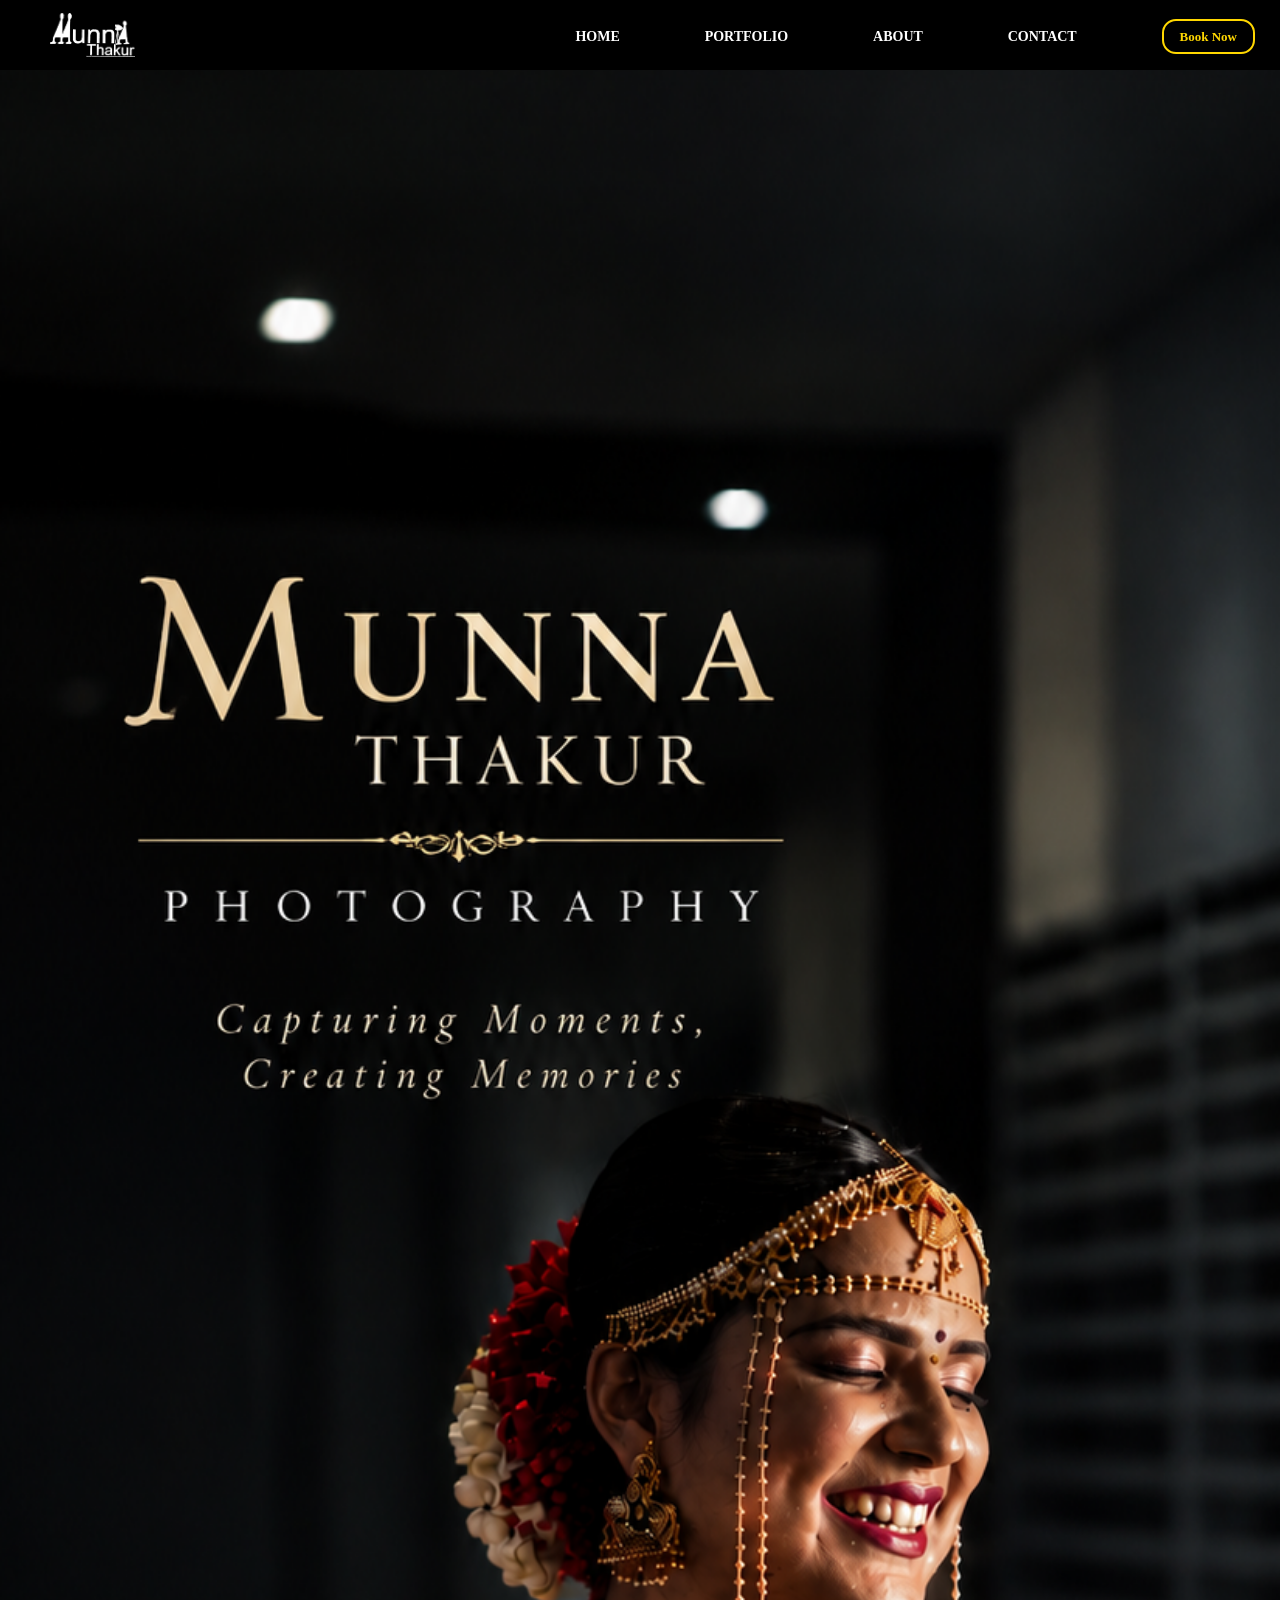
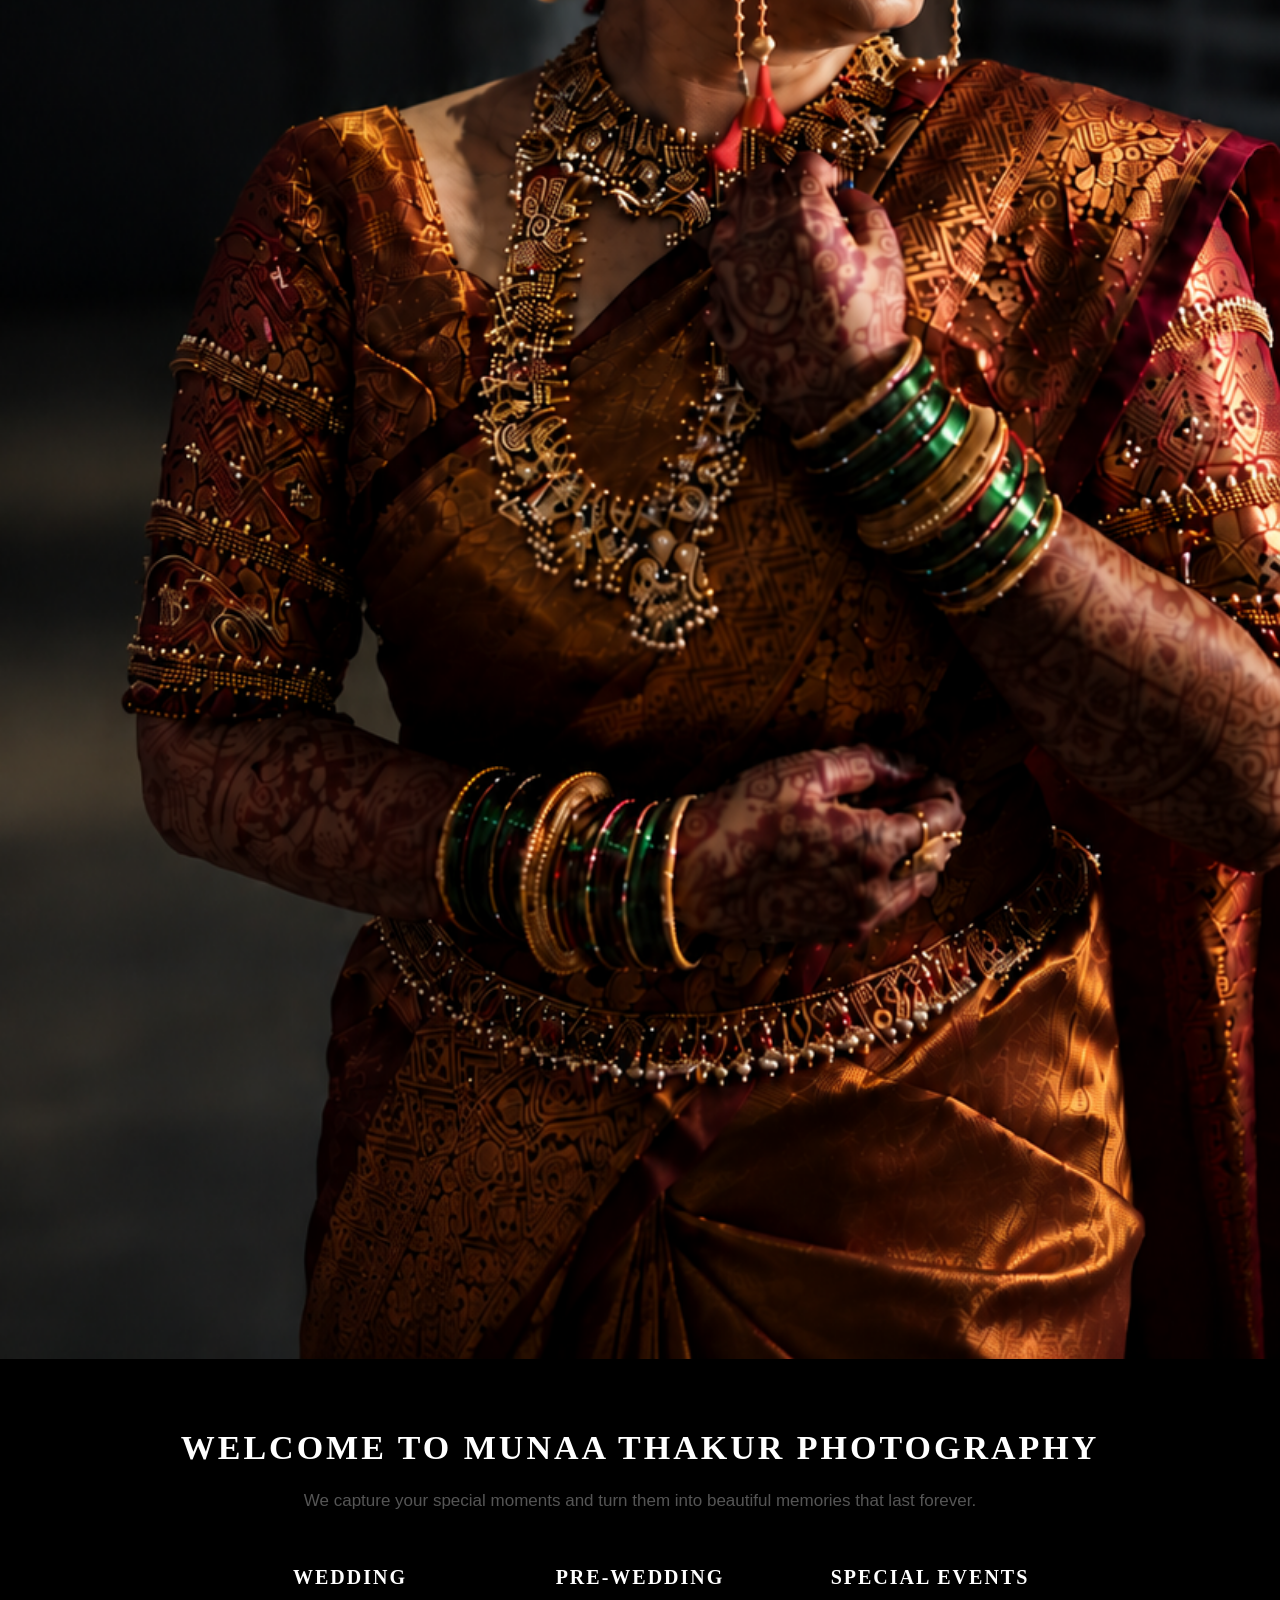
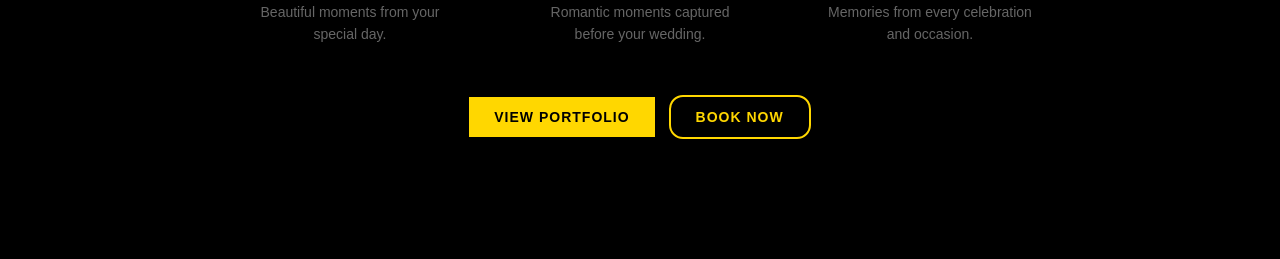
<file: index.html>
<!DOCTYPE html>
<html lang="en">
<head>
    <meta charset="UTF-8">
    <meta name="viewport" content="width=device-width, initial-scale=1.0">
    <title>Munaa Thakur Photograpgher</title>
    <link rel= stylesheet href="style.css">
</head>
<body>
    <nav>
        <img src="logo/logo.png" alt="Munaa Thakur Photography">
        <h1>
            <a href="index.html">HOME</a>
            <a href="portfolio.html">PORTFOLIO</a>
            <a href="about.html">ABOUT</a>
            <a href="contact.html">CONTACT</a>
            <a href="book-now.html" class="book-btn">Book Now</a>
        </h1>
    </nav> 

<div class="mobile-menu" id="mobileMenu">
    <a href="index.html">HOME</a>
    <a href="portfolio.html">PORTFOLIO</a>
    <a href="about.html">ABOUT</a>
    <a href="contact.html">CONTACT</a>
    <a href="book-now.html">BOOK NOW</a>
</div>
    <header class="home-image">
        <img src="home-image/home-image.png" alt="Wedding image">
    </header>

    <section class="white-box">

    <h2>WELCOME TO MUNAA THAKUR PHOTOGRAPHY</h2>

    <p>
        We capture your special moments and turn them into
        beautiful memories that last forever.
    </p>

    <div class="photography-types">

        <div>
            <h3>WEDDING</h3>
            <p>Beautiful moments from your special day.</p>
        </div>

        <div>
            <h3>PRE-WEDDING</h3>
            <p>Romantic moments captured before your wedding.</p>
        </div>

        <div>
            <h3>SPECIAL EVENTS</h3>
            <p>Memories from every celebration and occasion.</p>
        </div>
    </div>
  
    <a href="portfolio.html" class="portfolio-btn">
        VIEW PORTFOLIO
    </a>

    <a href="book-now.html" class="book-btn">
        BOOK NOW
    </a>

</section>
        
</body>
</html>
</file>
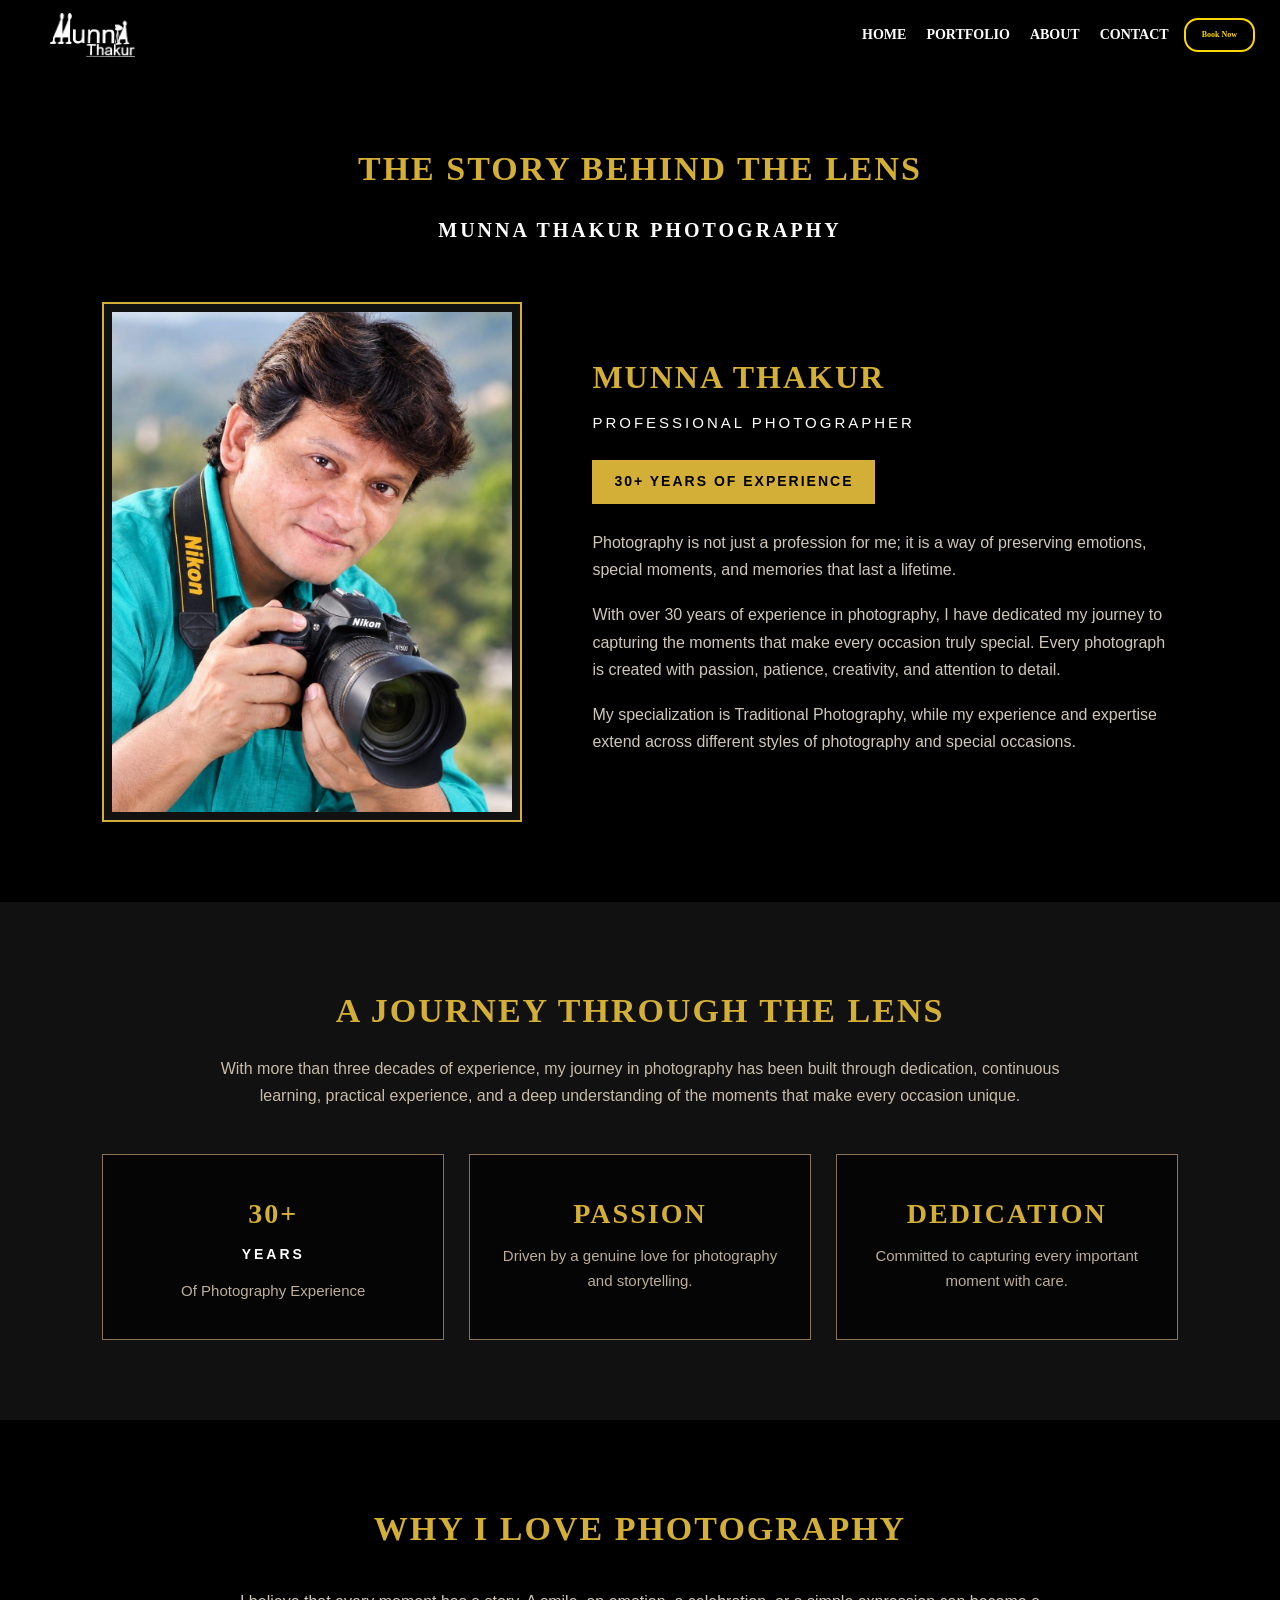
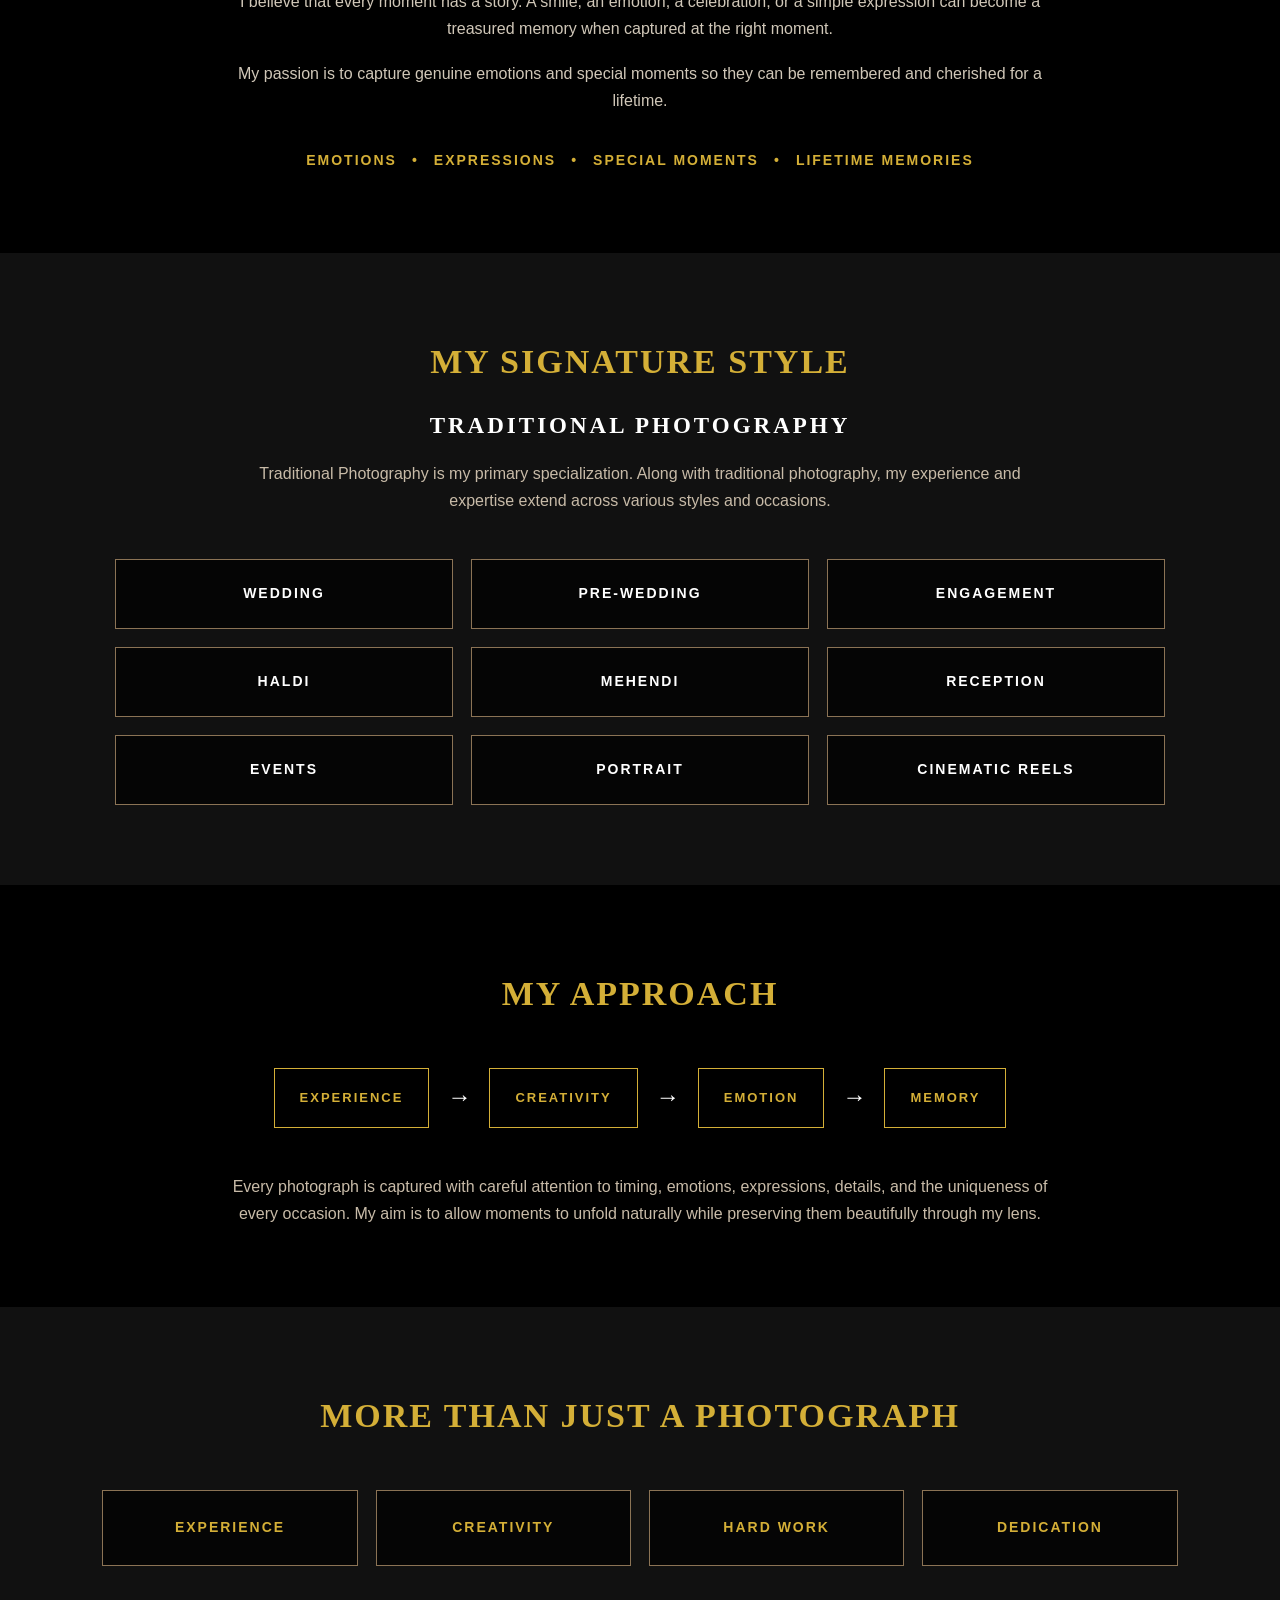
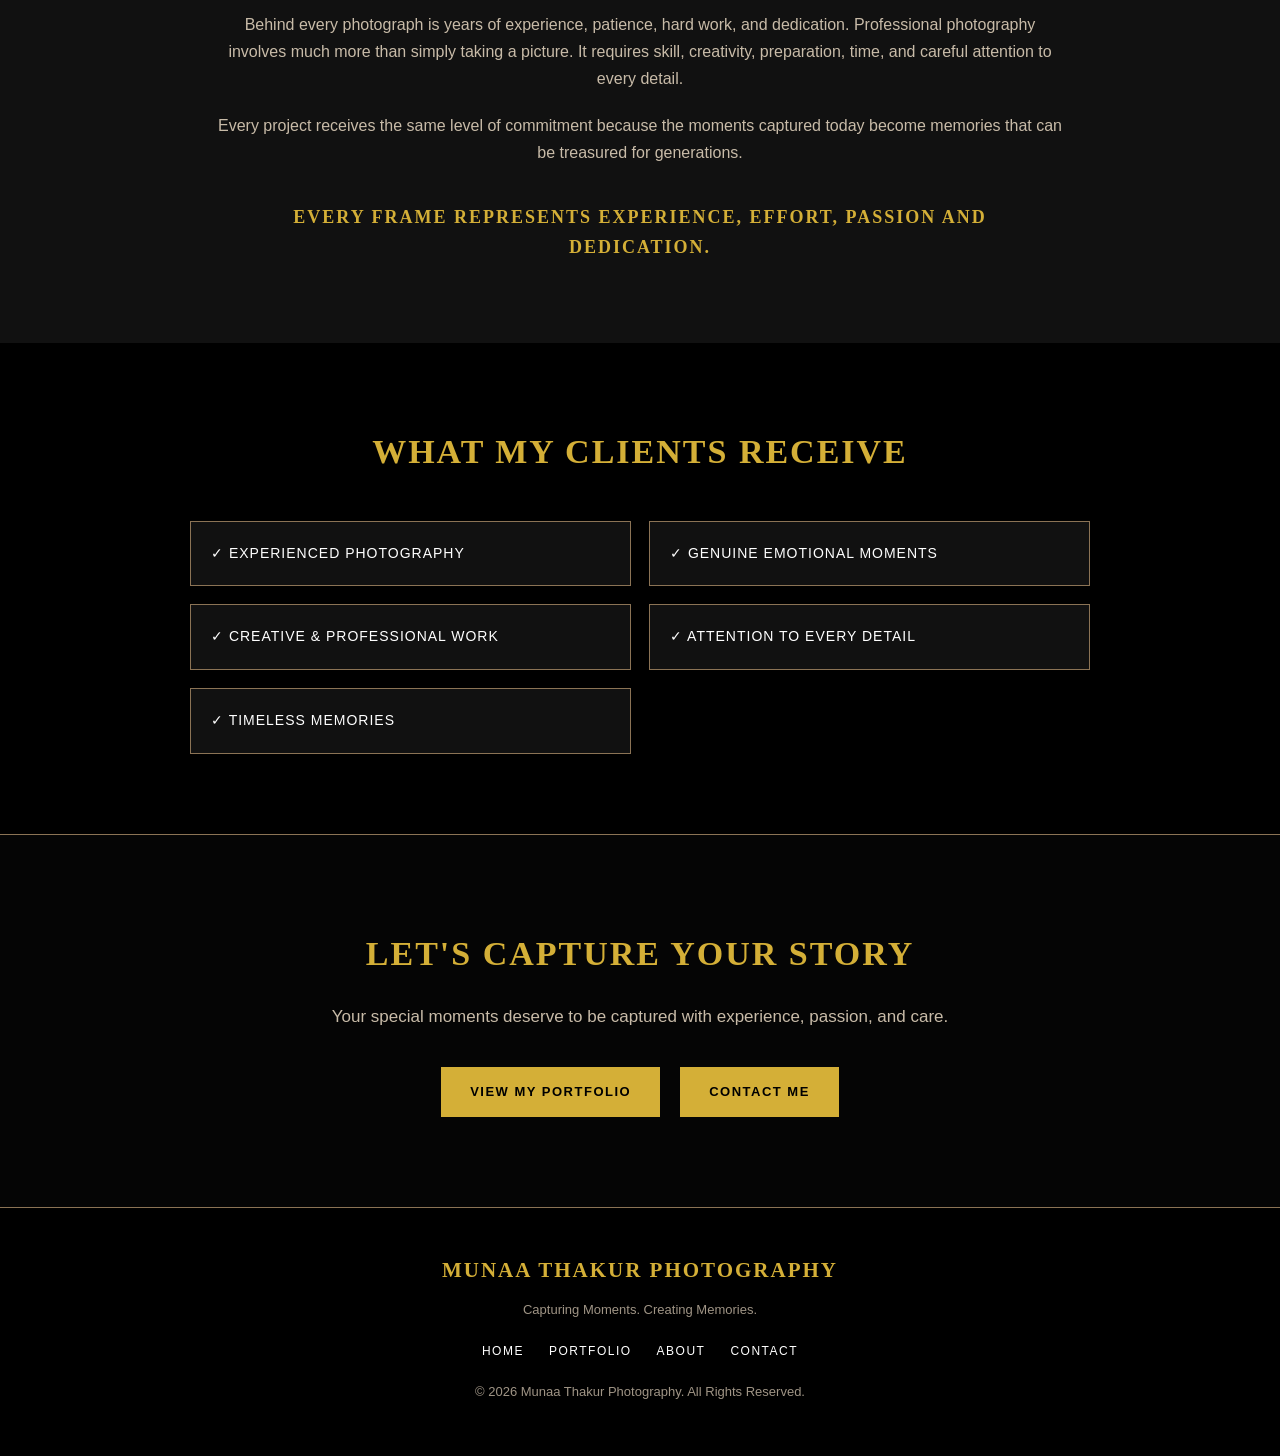
<file: about.html>
<!DOCTYPE html>
<html lang="en">

<head>
    <meta charset="UTF-8">
    <meta name="viewport" content="width=device-width, initial-scale=1.0">
    <title>About - Munaa Thakur Photography</title>

    <link rel="stylesheet" href="style.css">
    <link rel="stylesheet" href="about.css">
</head>

<body>
<nav> 
    <img src="logo/logo.png" alt="Munaa Thakur Photography"> 

    <h1> 
        <a href="index.html">HOME</a> 
        <a href="portfolio.html">PORTFOLIO</a> 
        <a href="about.html">ABOUT</a> 
        <a href="contact.html">CONTACT</a> 
        <a href="book-now.html" class="book-btn">Book Now</a> 
    </h1> 
</nav><section class="about-introduction">

    <h1>
        <span>       
             THE STORY BEHIND THE LENS
        </span>
    </h1>
    <h2>MUNNA THAKUR PHOTOGRAPHY</h2>

    <div class="intro-content">

        <div class="photographer-image">
            <img src="profile/profile.jpeg"
                 alt="Munaa Thakur Professional Photographer">
        </div>

        <div class="intro-text">

            <h3>MUNNA THAKUR</h3>

            <h4>PROFESSIONAL PHOTOGRAPHER</h4>

            <div class="experience">
                30+ YEARS OF EXPERIENCE
            </div>

            <p>
                Photography is not just a profession for me;
                it is a way of preserving emotions, special
                moments, and memories that last a lifetime.
            </p>

            <p>
                With over 30 years of experience in photography,
                I have dedicated my journey to capturing the
                moments that make every occasion truly special.
                Every photograph is created with passion,
                patience, creativity, and attention to detail.
            </p>

            <p>
                My specialization is Traditional Photography,
                while my experience and expertise extend across
                different styles of photography and special
                occasions.
            </p>

        </div>

    </div>

</section>

<section class="journey-section">

    <h1>A JOURNEY THROUGH THE LENS</h1>

    <p>
        With more than three decades of experience, my journey
        in photography has been built through dedication,
        continuous learning, practical experience, and a deep
        understanding of the moments that make every occasion
        unique.
    </p>

    <div class="journey-boxes">

        <div class="journey-box">
            <h2>30+</h2>
            <h3>YEARS</h3>
            <p>Of Photography Experience</p>
        </div>

        <div class="journey-box">
            <h2>PASSION</h2>
            <p>Driven by a genuine love for photography and storytelling.</p>
        </div>

        <div class="journey-box">
            <h2>DEDICATION</h2>
            <p>Committed to capturing every important moment with care.</p>
        </div>

    </div>

</section>

<section class="passion-section">

    <h1>WHY I LOVE PHOTOGRAPHY</h1>

    <div class="passion-content">

        <p>
            I believe that every moment has a story.
            A smile, an emotion, a celebration, or a simple
            expression can become a treasured memory when
            captured at the right moment.
        </p>

        <p>
            My passion is to capture genuine emotions and
            special moments so they can be remembered and
            cherished for a lifetime.
        </p>

    </div>

    <div class="passion-points">
        <span>EMOTIONS</span>
        <span>•</span>
        <span>EXPRESSIONS</span>
        <span>•</span>
        <span>SPECIAL MOMENTS</span>
        <span>•</span>
        <span>LIFETIME MEMORIES</span>
    </div>

</section>

<section class="specialization-section">

    <h1>MY SIGNATURE STYLE</h1>

    <h2>TRADITIONAL PHOTOGRAPHY</h2>

    <p>
        Traditional Photography is my primary specialization.
        Along with traditional photography, my experience and
        expertise extend across various styles and occasions.
    </p>

    <div class="specialization-grid">

        <div class="specialization-box">WEDDING</div>
        <div class="specialization-box">PRE-WEDDING</div>
        <div class="specialization-box">ENGAGEMENT</div>
        <div class="specialization-box">HALDI</div>
        <div class="specialization-box">MEHENDI</div>
        <div class="specialization-box">RECEPTION</div>
        <div class="specialization-box">EVENTS</div>
        <div class="specialization-box">PORTRAIT</div>
        <div class="specialization-box">CINEMATIC REELS</div>

    </div>

</section>

<section class="approach-section">

    <h1>MY APPROACH</h1>

    <div class="approach-flow">
        <div>EXPERIENCE</div>
        <span>→</span>
        <div>CREATIVITY</div>
        <span>→</span>
        <div>EMOTION</div>
        <span>→</span>
        <div>MEMORY</div>
    </div>

    <p>
        Every photograph is captured with careful attention
        to timing, emotions, expressions, details, and the
        uniqueness of every occasion. My aim is to allow
        moments to unfold naturally while preserving them
        beautifully through my lens.
    </p>

</section>

<section class="dedication-section">

    <h1>MORE THAN JUST A PHOTOGRAPH</h1>

    <div class="dedication-flow">

        <div><h2>EXPERIENCE</h2></div>
        <div><h2>CREATIVITY</h2></div>
        <div><h2>HARD WORK</h2></div>
        <div><h2>DEDICATION</h2></div>

    </div>

    <p>
        Behind every photograph is years of experience,
        patience, hard work, and dedication. Professional
        photography involves much more than simply taking
        a picture. It requires skill, creativity, preparation,
        time, and careful attention to every detail.
    </p>

    <p>
        Every project receives the same level of commitment
        because the moments captured today become memories
        that can be treasured for generations.
    </p>

    <h3>
        EVERY FRAME REPRESENTS EXPERIENCE, EFFORT,
        PASSION AND DEDICATION.
    </h3>

</section>

<section class="client-section">

    <h1>WHAT MY CLIENTS RECEIVE</h1>

    <div class="client-grid">

        <div class="client-box">✓ EXPERIENCED PHOTOGRAPHY</div>
        <div class="client-box">✓ GENUINE EMOTIONAL MOMENTS</div>
        <div class="client-box">✓ CREATIVE & PROFESSIONAL WORK</div>
        <div class="client-box">✓ ATTENTION TO EVERY DETAIL</div>
        <div class="client-box">✓ TIMELESS MEMORIES</div>

    </div>

</section>

<section class="about-cta">

    <h1>LET'S CAPTURE YOUR STORY</h1>

    <p>
        Your special moments deserve to be captured with
        experience, passion, and care.
    </p>

    <div class="cta-buttons">

        <a href="portfolio.html">VIEW MY PORTFOLIO</a>
        <a href="contact.html">CONTACT ME</a>

    </div>

</section>

<footer>

    <h2>MUNAA THAKUR PHOTOGRAPHY</h2>

    <p>Capturing Moments. Creating Memories.</p>

    <div class="footer-links">
        <a href="index.html">HOME</a>
        <a href="portfolio.html">PORTFOLIO</a>
        <a href="about.html">ABOUT</a>
        <a href="contact.html">CONTACT</a>
    </div>

    <p>© 2026 Munaa Thakur Photography. All Rights Reserved.</p>

</footer>
<script src="./about.js"></script>

</body>
</html>
</file>
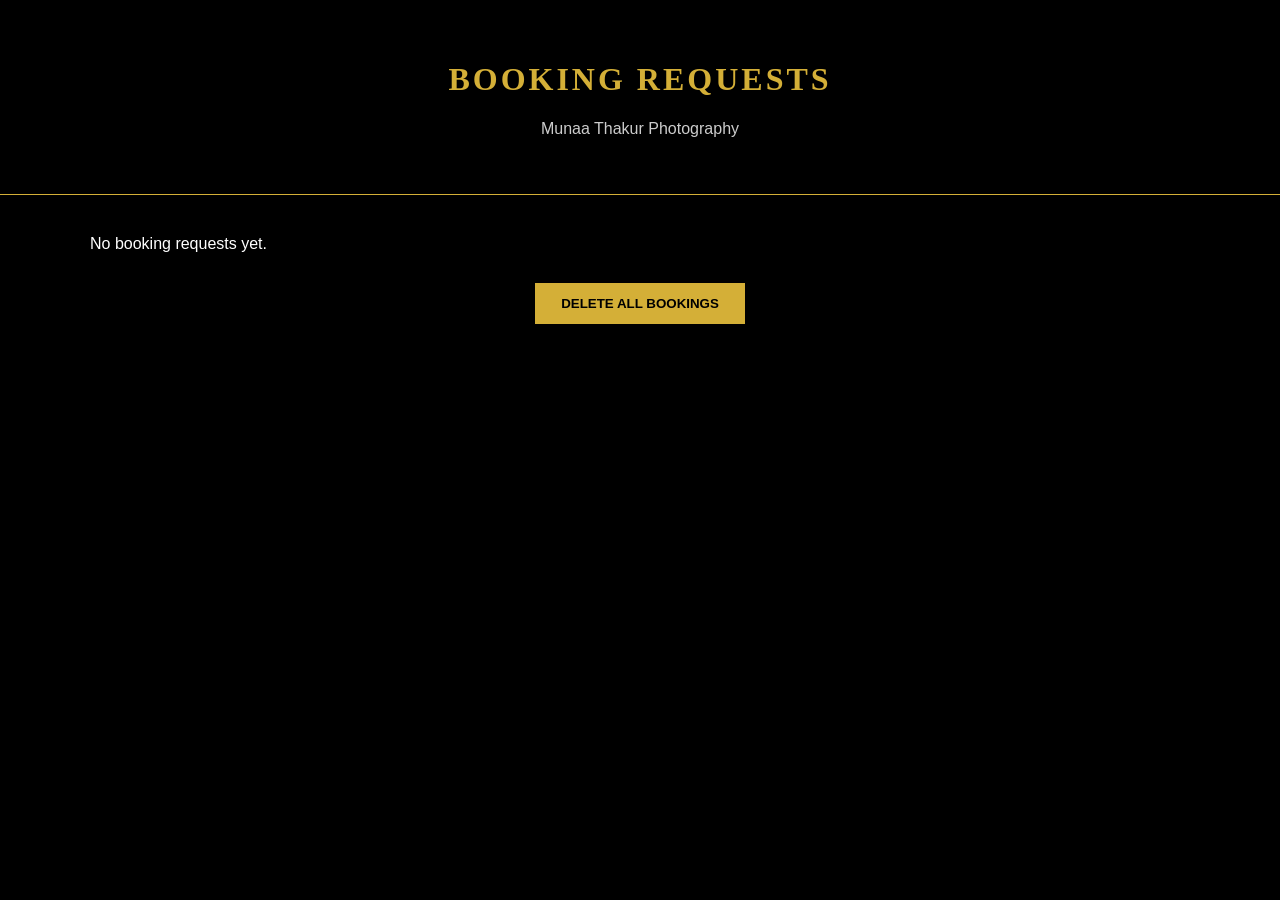
<file: admin.html>
<!DOCTYPE html>
<html lang="en">

<head>

    <meta charset="UTF-8">

    <meta name="viewport"
          content="width=device-width, initial-scale=1.0">

    <title>Booking Requests | Munaa Thakur Photography</title>

    <link rel="stylesheet" href="admin.css">

</head>

<body>

    <header>

        <h1> BOOKING REQUESTS </h1>

        <p>Munaa Thakur Photography</p>

    </header>


    <main>

        <div id="bookingList"></div>

        <button onclick="clearBookings()"
                class="clear-btn">
            DELETE ALL BOOKINGS
        </button>

    </main>


    <script src="admin.js"></script>

</body>

</html>
</file>
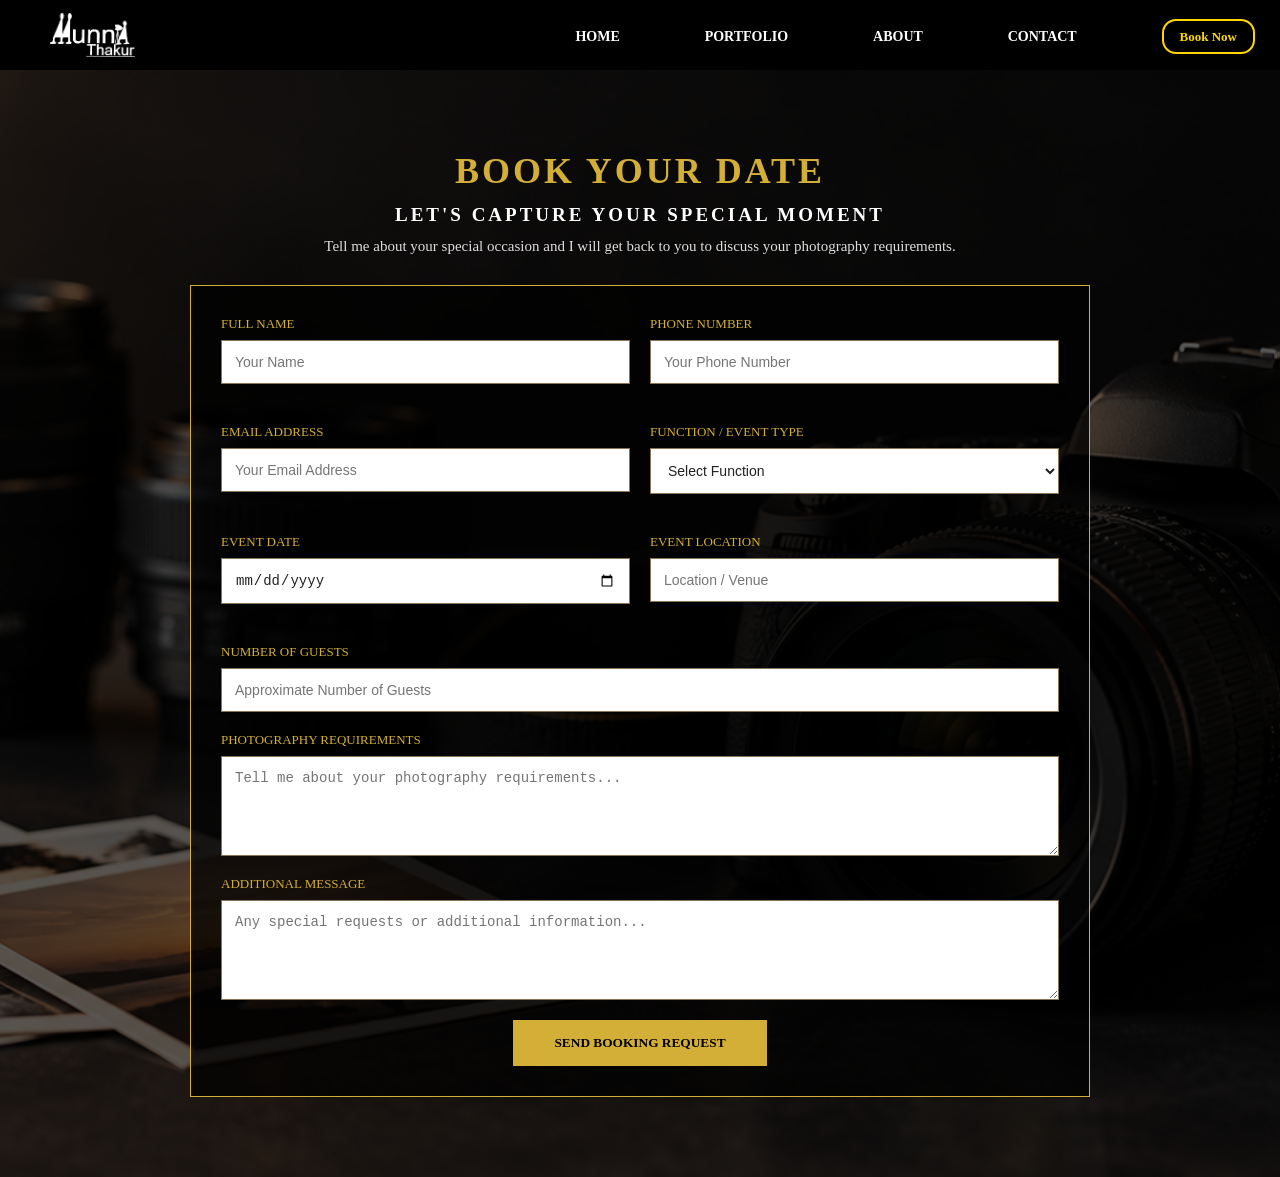
<file: book now.html>
<!DOCTYPE html>
<html lang="en">

<head>
    <meta charset="UTF-8">
    <meta name="viewport" content="width=device-width, initial-scale=1.0">

    <title>Munaa Thakur Photography</title>

    <link rel="stylesheet" href="./book now.css">
    <link rel="stylesheet" href="./style.css">
</head>

<body>
        <nav>
        <img src="logo/logo.png" alt="Munaa Thakur Photography">
        <h1>
            <a href="index.html">HOME</a>
            <a href="portfolio.html">PORTFOLIO</a>
            <a href="about.html">ABOUT</a>
            <a href="contact.html">CONTACT</a>
            <a href="book now.html" class="book-btn">Book Now</a>
        </h1>
    </nav> 

    <section class="booking-section">

        <!-- CAMERA BACKGROUND -->
        <img src="camera/camera.png"
             alt="Camera Background"
             class="camera-bg">

        <div class="booking-overlay-bg"></div>


        <div class="booking-overlay">

            <h1>BOOK YOUR DATE</h1>

            <h2>LET'S CAPTURE YOUR SPECIAL MOMENT</h2>

            <p class="booking-intro">
                Tell me about your special occasion and I will get back
                to you to discuss your photography requirements.
            </p>

            <form id="bookingForm" class="booking-form">


                <div class="form-row">

                    <div class="form-group">

                        <label>FULL NAME</label>

                        <input type="text"
                               name="name"
                               placeholder="Your Name"
                               required>

                    </div>


                    <div class="form-group">

                        <label>PHONE NUMBER</label>

                        <input type="tel"
                               name="phone"
                               placeholder="Your Phone Number"
                               required>

                    </div>

                </div>

                <div class="form-row">

                    <div class="form-group">

                        <label>EMAIL ADDRESS</label>

                        <input type="email"
                               name="email"
                               placeholder="Your Email Address"
                               required>

                    </div>


                    <div class="form-group">

                        <label>FUNCTION / EVENT TYPE</label>

                        <select name="event" required>

                            <option value="">
                                Select Function
                            </option>

                            <option>Wedding</option>
                            <option>Pre-Wedding</option>
                            <option>Engagement</option>
                            <option>Haldi</option>
                            <option>Mehendi</option>
                            <option>Reception</option>
                            <option>Birthday</option>
                            <option>Maternity</option>
                            <option>Portrait</option>
                            <option>Family</option>
                            <option>Baby Shoot</option>
                            <option>Anniversary</option>
                            <option>Couple Shoot</option>
                            <option>Traditional Photography</option>
                            <option>Candid Photography</option>
                            <option>Event Photography</option>
                            <option>Other</option>

                        </select>

                    </div>

                </div>


                <div class="form-row">

                    <div class="form-group">

                        <label>EVENT DATE</label>

                        <input type="date"
                               name="date"
                               required>

                    </div>


                    <div class="form-group">

                        <label>EVENT LOCATION</label>

                        <input type="text"
                               name="location"
                               placeholder="Location / Venue"
                               required>
                    </div>

                </div>
                <div class="form-group full-width">

                <label>NUMBER OF GUESTS</label>

                <input type="number"
                           name="guests"
                           placeholder="Approximate Number of Guests">

                </div>

                <div class="form-group full-width">

                <label>PHOTOGRAPHY REQUIREMENTS</label>

                    <textarea name="requirements"
                              placeholder="Tell me about your photography requirements..."
                              required></textarea>

                </div>


                <div class="form-group full-width">

                    <label>ADDITIONAL MESSAGE</label>

                    <textarea name="message"
                              placeholder="Any special requests or additional information..."></textarea>

                </div>

                <button type="submit">
                    SEND BOOKING REQUEST
                </button>


            </form>

        </div>

    </section>

    <script src="./book now.js"></script>

</body>

</html>
</file>
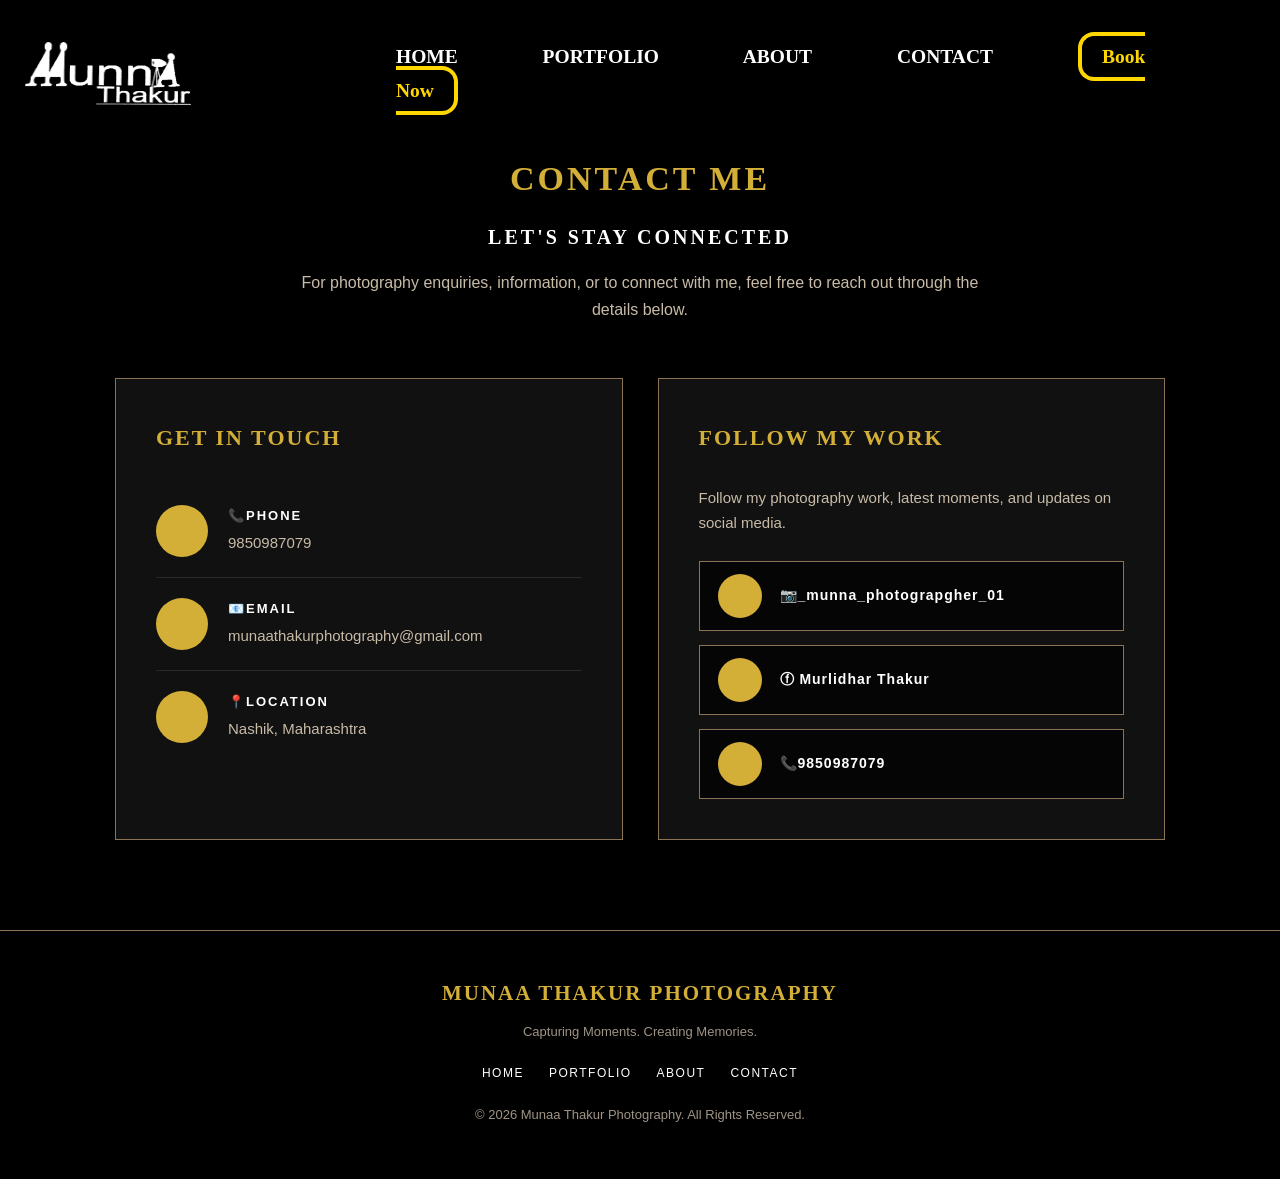
<file: contact.html>
<!DOCTYPE html>
<html lang="en">
<head>
    <meta charset="UTF-8">
    <meta name="viewport" content="width=device-width, initial-scale=1.0">
    <title>Munna Thakur Photography</title>
    <link rel=stylesheet href="./contact.css">
</head>
<body>
    
</body>
</html>
      <nav>
        <img src="logo/logo.png" alt="Munaa Thakur Photography">
        <h1>
            <a href="index.html">HOME</a>
            <a href="portfolio.html">PORTFOLIO</a>
            <a href="about.html">ABOUT</a>
            <a href="contact.html">CONTACT</a>
            <a href="book-now.html" class="book-btn">Book Now</a>
        </h1>
    </nav> 

<div class="mobile-menu" id="mobileMenu">
    <a href="index.html">HOME</a>
    <a href="portfolio.html">PORTFOLIO</a>
    <a href="about.html">ABOUT</a>
    <a href="contact.html">CONTACT</a>
    <a href="book-now.html">BOOK NOW</a>
</div>
<section class="contact-section">

    <h1> CONTACT ME </h1>

    <h2>LET'S STAY CONNECTED</h2>

    <p>
        For photography enquiries, information, or to connect with me,
        feel free to reach out through the details below.
    </p>

    <div class="contact-content">

        <div class="contact-info">

            <h2>GET IN TOUCH</h2>

            <div class="contact-item">

                <i class="fa-solid fa-phone"></i>

                <div>
                    <h3>📞PHONE</h3>
                    <p>9850987079</p>
                </div>

            </div>

            <div class="contact-item">

                <i class="fa-solid fa-envelope"></i>

                <div>
                    <h3>📧EMAIL</h3>
                    <p>munaathakurphotography@gmail.com</p>
                </div>

            </div>

            <div class="contact-item">

                <i class="fa-solid fa-location-dot"></i>

                <div>
                    <h3>📍LOCATION</h3>
                    <p>Nashik, Maharashtra</p>
                </div>

            </div>

        </div>


        <div class="social-section">

            <h2>FOLLOW MY WORK</h2>

            <p>
                Follow my photography work, latest moments,
                and updates on social media.
            </p>

            <div class="social-links">

                <a href="https://www.instagram.com/_munna_photograpgher_01/"
                   target="_blank"
                   rel="noopener noreferrer">

                    <i class="fa-brands fa-instagram"></i>
                    <span>📷_munna_photograpgher_01</span>

                </a>


                <a href="#"
                   target="_blank"
                   rel="noopener noreferrer">

                    <i class="fa-brands fa-facebook-f"></i>

                    <span>ⓕ Murlidhar Thakur</span>

                </a>


                <a href="https://wa.me/919850987079"
                   target="_blank"
                   rel="noopener noreferrer">

                    <i class="fa-brands fa-whatsapp"></i>

                    <span>📞9850987079</span>

                </a>

            </div>

        </div>

    </div>

</section>


<footer>

    <h2>MUNAA THAKUR PHOTOGRAPHY</h2>

    <p>Capturing Moments. Creating Memories.</p>

    <div class="footer-links">

        <a href="index.html">HOME</a>
        <a href="portfolio.html">PORTFOLIO</a>
        <a href="about.html">ABOUT</a>
        <a href="contact.html">CONTACT</a>

    </div>

    <p>
        © 2026 Munaa Thakur Photography. All Rights Reserved.
    </p>

</footer>
<script src="./contact.js"></script>
</file>
<file: style.css>
*{
    margin:0px;
    padding:0px;
}
nav {
    width: 100vw;
    height:13vh;
    background-color: black; 
    font-family: Georgia, "Times New Roman", serif;
    display: flex;
    flex-direction: row;
    padding-top:30px;
    align-items: center;
    padding-right: 70px;
    justify-content: center;
    gap:25px;
    margin-right:30px;
    font-size: small;
    position:fixed;
}
nav img{
    height:7vh;
    width:13vw;
    margin-left:25px;
    margin-right:180px;
}
nav a{
    color:white;
    font-family: Georgia, "Times New Roman", serif;
    text-decoration:none;
    margin-left:20px;
}
.book-btn {
    border: 4px solid gold;
    padding: 10px 20px;
    color: gold;
    border-radius:16px;
    margin-left:430px;
}

nav a {
    margin-left: 0;
}
nav a:not(.book-btn) {
    margin-right: 80px;
}
.book-btn {
    margin-left:0px;
}
.home-image {
    width: 100%;
    margin: 0;
    padding: 0;
}
.home-image img {
    width: 100vw;
    height:40vh;
    object-fit: cover contain;
    display: block;
}
.white-box {
    width: 100%;
    min-height: 500px;
    background-color: black;
    color:white;
    text-align: center;
    padding: 70px 10%;
    box-sizing: border-box;
    font-family: Georgia, "Times New Roman", serif;
}
.white-box h2 {
    font-family: Georgia, "Times New Roman", serif;
    font-size: 34px;
    font-weight: 600;
    letter-spacing: 3px;
    margin-bottom: 20px;
}
.white-box > p {
    font-family: Arial, sans-serif;
    font-size: 17px;
    line-height: 1.7;
    color: #555;
    margin-bottom: 50px;
}

.photography-types {
    display: flex;
    justify-content: center;
    gap: 70px;
    margin-bottom: 45px;
}

.photography-types div {
    width: 220px;
}

.photography-types h3 {
    font-family: Georgia, "Times New Roman", serif;
    font-size: 20px;
    letter-spacing: 2px;
    margin-bottom: 12px;
}

.photography-types p {
    font-family: Arial, sans-serif;
    font-size: 14px;
    line-height: 1.6;
    color: #666;
}
.portfolio-btn,
.white-box .book-btn {
    display: inline-block;
    font-family: Arial, sans-serif;
    font-size: 14px;
    font-weight: bold;
    letter-spacing: 1px;
    text-decoration: none;
    padding: 12px 25px;
    margin: 5px;
}
.portfolio-btn {
    background-color: gold;
    color: black;
}
.white-box .book-btn {
    border: 2px solid gold;
    color:gold;
}
nav {
    border-bottom: 1.5px solid #ffffff;
}
/* MOBILE RESPONSIVE */
@media (max-width: 768px) {

    nav {
        width: 100%;
        height: auto;
        padding: 12px 10px;
        display: flex;
        flex-direction: column;
        gap: 10px;
        box-sizing: border-box;
    }

    nav img {
        width: 130px;
        height: auto;
        margin: 0;
    }

    nav h1 {
        display: flex;
        flex-wrap: wrap;
        justify-content: center;
        gap: 12px;
    }

    nav a {
        margin: 0 !important;
        font-size: 11px;
    }

    nav a:not(.book-btn) {
        margin-right: 0 !important;
    }

    nav .book-btn {
        margin: 0 !important;
        padding: 7px 12px;
        border-width: 2px;
    }

    .home-image img {
        width: 100%;
        height: 70vh;
        object-fit: cover;
    }

    .white-box {
        padding: 50px 20px;
    }

    .white-box h2 {
        font-size: 25px;
        letter-spacing: 2px;
    }

    .white-box > p {
        font-size: 14px;
    }

    .photography-types {
        flex-direction: column;
        align-items: center;
        gap: 30px;
    }

    .photography-types div {
        width: 100%;
        max-width: 300px;
    }

}
@media (max-width: 768px) {

    nav {
        height: 70px;
        padding: 0 12px;
    }

    nav img {
        width: 90px;
    }

    nav h1 {
        gap: 12px;
    }

    nav a {
        font-size: 9px;
    }
    nav .book-btn {
    border: 3px solid gold;
    padding: 8px 18px;
    color: gold;
    background-color: black;
    border-radius: 15px;
    margin: 0;
    position: relative;
    top: -10px;
}    
}

/* =====================================================
   GLOBAL MOBILE RESPONSIVE SETTINGS
   MUNNA THAKUR PHOTOGRAPHY
===================================================== */

/* Prevent width problems */
* {
    box-sizing: border-box;
}

/* Prevent horizontal scrolling */
html,
body {
    width: 100%;
    max-width: 100%;
    margin: 0;
    padding: 0;
    overflow-x: hidden;
}

/* Images should never go outside the screen */
img {
    max-width: 100%;
    height: auto;
}

/* Videos should never go outside the screen */
video {
    max-width: 100%;
}

/* Make sections fit the screen */
section,
header,
main,
footer {
    max-width: 100%;
    box-sizing: border-box;
}


/* =====================================================
   MOBILE
===================================================== */

@media (max-width: 768px) {

    /* Every main container fits mobile width */

    .container,
    .section,
    .content,
    main {
        width: 100%;
        max-width: 100%;
        box-sizing: border-box;
    }


    /* Prevent fixed desktop widths */

    .container,
    .section,
    .content {
        margin-left: auto;
        margin-right: auto;
    }


    /* Text should fit mobile screen */

    h1 {
        font-size: 26px;
    }

    h2 {
        font-size: 21px;
    }

    h3 {
        font-size: 18px;
    }

    p {
        font-size: 13px;
        line-height: 1.7;
    }


    /* Links and buttons */

    button,
    .button,
    a {
        max-width: 100%;
    }


    /* Forms */

    input,
    textarea,
    select,
    button {
        max-width: 100%;
        box-sizing: border-box;
    }
}


/* =====================================================
   SMALL MOBILE
===================================================== */

@media (max-width: 480px) {

    h1 {
        font-size: 23px;
    }

    h2 {
        font-size: 19px;
    }

    h3 {
        font-size: 16px;
    }

    p {
        font-size: 12px;
    }
}
@media (max-width: 768px) {

    nav {
        width: 100%;
        height: 60px;
        padding: 5px 8px;

        display: flex;
        align-items: center;

        position: relative;
        box-sizing: border-box;
    }

    nav img {
        width: 45px;
        height: 38px;
        object-fit: contain;
        margin: 0 5px 0 0;
    }

    .nav-title {
        font-size: 10px;
        white-space: nowrap;
    }

    .nav-links {
        display: none;
    }

    .menu-btn {
        display: block;
        margin-left: auto;

        background: none;
        border: none;

        color: #FFFFFF;

        font-family: Georgia, "Times New Roman", serif;
        font-size: 11px;

        cursor: pointer;
    }

    .mobile-menu {
        display: none;

        position: absolute;
        top: 60px;
        right: 0;

        width: 180px;

        background: #000000;
        border: 1px solid #D4AF37;

        z-index: 9999;
    }

    .mobile-menu.active {
        display: flex;
        flex-direction: column;
    }

    .mobile-menu a {
        color: #FFFFFF;
        text-decoration: none;

        padding: 13px 18px;

        font-family: Georgia, "Times New Roman", serif;
        font-size: 13px;

        border-bottom: 1px solid #333333;
    }

    .mobile-menu a:last-child {
        border-bottom: none;
    }
}
.menu-btn {
    display: none;
}

.mobile-menu {
    display: none;
}

@media (max-width: 768px) {

    .menu-btn {
        display: block;
        background: none;
        border: none;
        color: white;
        font-family: Georgia, "Times New Roman", serif;
        font-size: 12px;
        cursor: pointer;
    }

    .mobile-menu {
        position: absolute;
        top: 60px;
        right: 0;
        width: 180px;
        background: #000;
        border: 1px solid #D4AF37;
        z-index: 9999;
    }

    .mobile-menu.active {
        display: flex;
        flex-direction: column;
    }

    .mobile-menu a {
        color: white;
        text-decoration: none;
        padding: 12px 20px;
        font-family: Georgia, "Times New Roman", serif;
        font-size: 13px;
        border-bottom: 1px solid #333;
    }

    .mobile-menu a:hover {
        color: #D4AF37;
    }
}
/* =====================================
   MOBILE NAVBAR FIX
===================================== */

@media (max-width: 768px) {

    nav {
        width: 100% !important;
        height: 60px !important;
        padding: 5px 8px !important;
        margin: 0 !important;

        display: flex !important;
        flex-direction: row !important;
        align-items: center !important;
        justify-content: space-between !important;

        position:fixed !important;
        box-sizing: border-box !important;

        overflow: visible !important;
    }

    /* LOGO */
    nav img {
        width: 42px !important;
        height: 40px !important;
        margin: 0 !important;
        flex-shrink: 0 !important;
        object-fit: contain !important;
    }

    /* WEBSITE NAME */
    .nav-title {
        flex: 1 !important;
        text-align: center !important;

        font-size: 9px !important;
        letter-spacing: 0.5px !important;

        white-space: nowrap !important;

        margin: 0 5px !important;
        overflow: hidden !important;
    }

    /* HIDE DESKTOP LINKS */
    .nav-links {
        display: none !important;
    }

    /* MENU BUTTON */
    .menu-btn {
        display: block !important;

        background: none !important;
        border: none !important;

        color: white !important;

        font-family: Georgia, "Times New Roman", serif !important;
        font-size: 10px !important;

        padding: 5px !important;
        margin: 0 !important;

        white-space: nowrap !important;
        flex-shrink: 0 !important;

        cursor: pointer !important;
    }

    /* MOBILE MENU */
    .mobile-menu {
        display: none;

        position: absolute !important;
        top: 60px !important;
        right: 0 !important;

        width: 170px !important;

        background: #000000 !important;
        border: 1px solid #D4AF37 !important;

        z-index: 99999 !important;
    }

    .mobile-menu.active {
        display: flex !important;
        flex-direction: column !important;
    }

    .mobile-menu a {
        display: block !important;
        width: 100% !important;

        color: #FFFFFF !important;
        text-decoration: none !important;

        font-family: Georgia, "Times New Roman", serif !important;
        font-size: 12px !important;

        padding: 12px 16px !important;

        border-bottom: 1px solid #333333 !important;

        box-sizing: border-box !important;
    }

    .mobile-menu a:last-child {
        border-bottom: none !important;
    }
}
nav {
    margin-bottom: 0 !important;
    border-bottom: none !important;
}

.home-image,
.home-image img {
    margin-top: 0 !important;
    padding-top: 0 !important;
    display: block;
}
@media (max-width: 768px) {

    nav {
        width: 100% !important;
        height: 58px !important;
        padding: 5px 5px !important;
        margin: 0 !important;
        display: flex !important;
        flex-direction: row !important;
        align-items: center !important;
        justify-content: space-between !important;
        position: fixed !important;
        top: 0 !important;
        z-index: 9999 !important;
    }

    nav img {
        width: 42px !important;
        height: 38px !important;
        margin: 0 5px 0 0 !important;
        flex-shrink: 0 !important;
    }

    nav a {
        font-size: 9px !important;
        margin: 0 4px !important;
        white-space: nowrap !important;
    }

    nav a:not(.book-btn) {
        margin-right: 4px !important;
    }

    .book-btn {
        font-size: 9px !important;
        padding: 7px 10px !important;
        border: 2px solid gold !important;
        border-radius: 12px !important;
        margin: 0 !important;
        white-space: nowrap !important;
    }
}
@media (max-width: 480px) {

    .home-image {
        width: 100%;
        height: auto;
    }

    .home-image img {
        width: 100%;
        height: auto;
        display: block;
        object-fit: contain;
    }

}
.home-image img {
    width: 100vw;
    height: auto;
    display: block;
    object-fit: contain;
    margin: 0;
    padding: 0;
}
/* ============================
   UNIFIED NAVBAR - ALL PAGES
============================ */
nav {
    width: 100%;
    height: 70px;
    background-color: black;
    font-family: Georgia, "Times New Roman", serif;
    display: flex;
    align-items: center;
    justify-content: space-between;
    padding: 0 25px;
    position: fixed;
    top: 0;
    left: 0;
    z-index: 1000;
    border-bottom: 1.5px solid white;
    box-sizing: border-box;
}

nav img {
    height: 45px;
    width: auto;
    object-fit: contain;
}

.nav-links {
    display: flex;
    align-items: center;
    gap: 25px;
}

nav a {
    color: white;
    text-decoration: none;
    font-size: 14px;
    white-space: nowrap;
}

nav a:hover {
    color: #D4AF37;
}

.book-btn {
    border: 2px solid gold;
    padding: 8px 16px;
    color: gold;
    border-radius: 14px;
    font-size: 13px;
}

.book-btn:hover {
    background-color: gold;
    color: black;
}

.menu-btn {
    display: none;
}

.mobile-menu {
    display: none;
}

/* ============================
   MOBILE NAVBAR
============================ */
@media (max-width: 768px) {
    nav {
        height: 58px;
        padding: 0 12px;
    }

    nav img {
        height: 38px;
    }

    .nav-links {
        display: none;
    }

    .menu-btn {
        display: block;
        background: none;
        border: none;
        color: white;
        font-size: 22px;
        cursor: pointer;
    }

    .mobile-menu {
        display: none;
        position: absolute;
        top: 58px;
        right: 0;
        width: 180px;
        background: black;
        border: 1px solid #D4AF37;
        z-index: 9999;
    }

    .mobile-menu.active {
        display: flex;
        flex-direction: column;
    }

    .mobile-menu a {
        display: block;
        width: 100%;
        color: white;
        font-size: 13px;
        padding: 12px 16px;
        border-bottom: 1px solid #333;
        box-sizing: border-box;
    }

    .mobile-menu a:last-child {
        border-bottom: none;
    }
}
</file>
<file: about.css>
*{
    margin:0px;
    padding:0px;
}
nav {
    width: 100vw;
    height:13vh;
    background-color: black; 
    font-family: Georgia, "Times New Roman", serif;
    display: flex;
    flex-direction: row;
    padding-top:30px;
    align-items: center;
    padding-right: 70px;
    justify-content: center;
    gap:25px;
    margin-right:30px;
    font-size: small;
    position:fixed;
}

nav img{
    height:7vh;
    width:13vw;
    margin-left:25px;
    margin-right:180px;
}
nav a{
    color:white;
    font-family: Georgia, "Times New Roman", serif;
    text-decoration:none;
    margin-left:20px;
}
.book-btn {
    border: 4px solid gold;
    padding: 10px 20px;
    color: gold;
    border-radius:16px;
    margin-left:430px;
}
nav a {
    margin-left: 0;
}
nav a:not(.book-btn) {
    margin-right: 80px;
}
.book-btn {
    margin-left:0px;
}
body {
    background-color: #000000;
    color: #ffffff;
    font-family: Arial, sans-serif;
    line-height: 1.7;
}
.about-introduction {
    width: 100%;
    padding: 140px 8% 80px;
    text-align: center;
    background-color: #000000;
}
.about-introduction h1,
.journey-section h1,
.passion-section h1,
.specialization-section h1,
.approach-section h1,
.dedication-section h1,
.client-section h1,
.about-cta h1 {
    color: #D4AF37;
    font-family: Georgia, "Times New Roman", serif;
    font-size: 34px;
    letter-spacing: 2px;
    margin-bottom: 15px;
}
.about-introduction h2 {
    color: #ffffff;
    font-family: Georgia, "Times New Roman", serif;
    font-size: 20px;
    letter-spacing: 3px;
    margin-bottom: 55px;
}
.intro-content {
    max-width: 1100px;
    margin: auto;
    display: flex;
    align-items: center;
    gap: 70px;
    text-align: left;
}
.photographer-image {
    width: 420px;
    height: 520px;
    flex-shrink: 0;
    border: 2px solid #D4AF37;
    padding: 8px;
    background-color: #111111;
}
.photographer-image img {
    width: 100%;
    height: 100%;
    display: block;
    object-fit: cover;
}
.intro-text {
    flex: 1;
}
.intro-text h3 {
    color: #D4AF37;
    font-family: Georgia, "Times New Roman", serif;
    font-size: 32px;
    letter-spacing: 2px;
    margin-bottom: 5px;
}
.intro-text h4 {
    color: #ffffff;
    font-size: 15px;
    letter-spacing: 3px;
    font-weight: normal;
    margin-bottom: 25px;
}
.experience {
    display: inline-block;
    color: #000000;
    background-color: #D4AF37;
    padding: 10px 22px;
    font-size: 14px;
    font-weight: bold;
    letter-spacing: 2px;
    margin-bottom: 25px;
}
.intro-text p {
    color: #d0c7b8;
    font-size: 16px;
    margin-bottom: 18px;
}
.journey-section {
    padding: 80px 8%;
    text-align: center;
    background-color: #111111;
}
.journey-section > p {
    max-width: 850px;
    margin: 0 auto 45px;
    color: #c8bba8;
    font-size: 16px;
}
.journey-boxes {
    max-width: 1100px;
    margin: auto;
    display: grid;
    grid-template-columns: repeat(3, 1fr);
    gap: 25px;
}
.journey-box {
    border: 1px solid #8B7355;
    padding: 35px 25px;
    background-color: #050505;
    transition: 0.3s ease;
}
.journey-box:hover {
    border-color: #D4AF37;
    transform: translateY(-5px);
}
.journey-box h2 {
    color: #D4AF37;
    font-family: Georgia, "Times New Roman", serif;
    font-size: 28px;
    letter-spacing: 2px;
    margin-bottom: 5px;
}
.journey-box h3 {
    color: #ffffff;
    font-size: 14px;
    letter-spacing: 3px;
    margin-bottom: 12px;
}
.journey-box p {
    color: #bcae9a;
    font-size: 15px;
}
.passion-section {
    padding: 80px 8%;
    text-align: center;
    background-color: #000000;
}
.passion-content {
    max-width: 850px;
    margin: 30px auto;
}
.passion-content p {
    color: #d0c7b8;
    font-size: 16px;
    margin-bottom: 18px;
}
.passion-points {
    max-width: 1000px;
    margin: 35px auto 0;
    display: flex;
    justify-content: center;
    align-items: center;
    flex-wrap: wrap;
    gap: 15px;
}
.passion-points span {
    color: #D4AF37;
    font-size: 14px;
    letter-spacing: 2px;
    font-weight: bold;
}
.specialization-section {
    padding: 80px 8%;
    text-align: center;
    background-color: #111111;
}
.specialization-section > h2 {
    color: #ffffff;
    font-family: Georgia, "Times New Roman", serif;
    font-size: 23px;
    letter-spacing: 3px;
    margin-bottom: 15px;
}
.specialization-section > p {
    max-width: 800px;
    margin: 0 auto 45px;
    color: #c8bba8;
    font-size: 16px;
}
.specialization-grid {
    max-width: 1050px;
    margin: auto;
    display: grid;
    grid-template-columns: repeat(3, 1fr);
    gap: 18px;
}
.specialization-box {
    padding: 22px 15px;
    border: 1px solid #8B7355;
    color: #ffffff;
    background-color: #050505;
    font-size: 14px;
    font-weight: bold;
    letter-spacing: 2px;
    transition: 0.3s ease;
}
.specialization-box:hover {
    background-color: #D4AF37;
    color: #000000;
    border-color: #D4AF37;
}
.approach-section {
    padding: 80px 8%;
    text-align: center;
    background-color: #000000;
}
.approach-flow {
    max-width: 1050px;
    margin: 45px auto;
    display: flex;
    justify-content: center;
    align-items: center;
    gap: 18px;
    flex-wrap: wrap;
}
.approach-flow div {
    border: 1px solid #D4AF37;
    padding: 18px 25px;
    color: #D4AF37;
    font-size: 13px;
    font-weight: bold;
    letter-spacing: 2px;
}
.approach-flow span {
    color: #ffffff;
    font-size: 24px;
}
.approach-section > p {
    max-width: 850px;
    margin: auto;
    color: #c8bba8;
    font-size: 16px;
}
.dedication-section {
    padding: 80px 8%;
    text-align: center;
    background-color: #111111;
}
.dedication-flow {
    max-width: 1100px;
    margin: 45px auto;
    display: grid;
    grid-template-columns: repeat(4, 1fr);
    gap: 18px;
}
.dedication-flow div {
    padding: 25px 15px;
    border: 1px solid #8B7355;
    background-color: #050505;
}
.dedication-flow h2 {
    color: #D4AF37;
    font-size: 14px;
    letter-spacing: 2px;
}
.dedication-section > p {
    max-width: 850px;
    margin: 0 auto 20px;
    color: #c8bba8;
    font-size: 16px;
}
.dedication-section > h3 {
    max-width: 800px;
    margin: 35px auto 0;
    color: #D4AF37;
    font-family: Georgia, "Times New Roman", serif;
    font-size: 18px;
    letter-spacing: 2px;
}
.client-section {
    padding: 80px 8%;
    text-align: center;
    background-color: #000000;
}
.client-grid {
    max-width: 900px;
    margin: 40px auto 0;
    display: grid;
    grid-template-columns: repeat(2, 1fr);
    gap: 18px;
}
.client-box {
    padding: 20px;
    border: 1px solid #8B7355;
    color: #ffffff;
    background-color: #111111;
    text-align: left;
    font-size: 14px;
    letter-spacing: 1px;
    transition: 0.3s ease;
}
.client-box:hover {
    border-color: #D4AF37;
    color: #D4AF37;
}
.about-cta {
    padding: 90px 8%;
    text-align: center;
    background-color: #050505;
    border-top: 1px solid #8B7355;
}
.about-cta p {
    color: #c8bba8;
    font-size: 17px;
    margin: 20px auto 35px;
}
.cta-buttons {
    display: flex;
    justify-content: center;
    gap: 20px;
    flex-wrap: wrap;
}
.cta-buttons a {
    display: inline-block;
    padding: 13px 28px;
    background-color: #D4AF37;
    color: #000000;
    text-decoration: none;
    font-size: 13px;
    font-weight: bold;
    letter-spacing: 1.5px;
    border: 1px solid #D4AF37;
    transition: 0.3s ease;
}
.cta-buttons a:hover {
    background-color: transparent;
    color: #D4AF37;
}
footer {
    padding: 45px 8%;
    text-align: center;
    background-color: #000000;
    border-top: 1px solid #8B7355;
}
footer h2 {
    color: #D4AF37;
    font-family: Georgia, "Times New Roman", serif;
    font-size: 21px;
    letter-spacing: 2px;
    margin-bottom: 10px;
}
footer p {
    color: #9f9485;
    font-size: 13px;
    margin: 8px 0;
}
.footer-links {
    display: flex;
    justify-content: center;
    gap: 25px;
    margin: 20px 0;
    flex-wrap: wrap;
}
.footer-links a {
    color: #ffffff;
    text-decoration: none;
    font-size: 12px;
    letter-spacing: 1.5px;
    transition: 0.3s ease;
}
.footer-links a:hover {
    color: #D4AF37;
}
@media (max-width: 768px) {
    .about-introduction,
    .journey-section,
    .passion-section,
    .specialization-section,
    .approach-section,
    .dedication-section,
    .client-section {
        padding: 60px 5%;
    }
    .about-introduction h1,
    .journey-section h1,
    .passion-section h1,
    .specialization-section h1,
    .approach-section h1,
    .dedication-section h1,
    .client-section h1,
    .about-cta h1 {
        font-size: 26px;
    }
    .intro-content {
        flex-direction: column;
        gap: 40px;
    }
    .photographer-image {
        width: 100%;
        max-width: 380px;
        height: 470px;
    }
    .intro-text {
        text-align: center;
    }
    .intro-text h3 {
        font-size: 27px;
    }
    .journey-boxes {
        grid-template-columns: 1fr;
    }
    .specialization-grid {
        grid-template-columns: repeat(2, 1fr);
    }
    .dedication-flow {
        grid-template-columns: repeat(2, 1fr);
    }
    .client-grid {
        grid-template-columns: 1fr;
    }
    .approach-flow {
        flex-direction: column;
    }
    .approach-flow span {
        transform: rotate(90deg);
    }
    .passion-points {
        gap: 10px;
    }
    .about-cta {
        padding: 70px 5%;
    }
}
@media (max-width: 480px) {

    .specialization-grid {
        grid-template-columns: 1fr;
    }
    .dedication-flow {
        grid-template-columns: 1fr;
    }
    .photographer-image {
        height: 420px;
    }
    .intro-text p,
    .journey-section > p,
    .passion-content p,
    .specialization-section > p,
    .approach-section > p,
    .dedication-section > p {
        font-size: 14px;
    }
    .passion-points span {
        font-size: 11px;
    }
    .cta-buttons {
        flex-direction: column;
        align-items: center;
    }
    .cta-buttons a {
        width: 220px;
        text-align: center;
    }
}
nav{
     border-bottom: 1.5px solid #ffffff;
}
.book-btn {
    margin-left: 0 !important;
    margin-top: 0 !important;
    display: inline-block !important;
    vertical-align: middle !important;
    white-space: nowrap !important;
}
nav h1 {
    display: flex !important;
    flex-direction: row !important;
    align-items: center !important;
    flex-wrap: nowrap !important;
    gap: 20px !important;
}

nav h1 a {
    margin: 0 !important;
    white-space: nowrap !important;
}

nav h1 .book-btn {
    margin: 0 !important;
}
nav > h1 .book-btn {
    margin-left: -5px !important;
}
/* ============================
   UNIFIED NAVBAR
============================ */
nav {
    width: 100%;
    height: 70px;
    background-color: black;
    font-family: Georgia, "Times New Roman", serif;
    display: flex;
    align-items: center;
    justify-content: space-between;
    padding: 0 25px;
    position: fixed;
    top: 0;
    left: 0;
    z-index: 1000;
    border-bottom: 1.5px solid white;
    box-sizing: border-box;
}

nav img {
    height: 45px;
    width: auto;
    object-fit: contain;
}

nav a {
    color: white;
    text-decoration: none;
    font-size: 14px;
    margin: 0 15px;
    white-space: nowrap;
}

nav a:hover {
    color: #D4AF37;
}

.book-btn {
    border: 2px solid gold;
    padding: 8px 16px;
    color: gold;
    border-radius: 14px;
    font-size: 8px;
    margin-left: 6px;
}

.book-btn:hover {
    background-color: gold;
    color: black;
}

/* MOBILE - fit in one line */
@media (max-width: 480px) {
    nav {
        height: 55px;
        padding: 0 10px;
    }

    nav img {
        height: 32px;
    }

    nav a {
        font-size: 9px;
        margin: 0 4px;
    }

    .book-btn {
        font-size: 9px;
        padding: 5px 10px;
        margin-left: 2px;
    }
}

@media (max-width: 390px) {
    nav a {
        font-size: 8px;
    }

    .book-btn {
        font-size: 4px;
        padding: 4px 8px;
    }
}
@media (max-width: 480px) {
    nav {
        padding: 0 10px !important;
    }

    nav a {
        font-size: 10px !important;
    }

    .book-btn {
        font-size: 10px !important;
        padding: 5px 8px !important;
        white-space: nowrap !important;
    }
}

@media (max-width: 390px) {
    nav a {
        font-size: 8.5px !important;
    }

    .book-btn {
        font-size: 8.5px !important;
        padding: 4px 7px !important;
    }

    nav img {
        width: 32px !important;
        height: 30px !important;
    }
}
</file>
<file: admin.css>
body {
    margin: 0;
    background: #000;
    color: #fff;
    font-family: Arial, sans-serif;
}

header {
    text-align: center;
    padding: 40px 20px;
    border-bottom: 1px solid #D4AF37;
}

header h1 {
    color: #D4AF37;
    font-family: Georgia, "Times New Roman", serif;
    letter-spacing: 3px;
}

header p {
    color: #ccc;
}

main {
    max-width: 1100px;
    margin: 40px auto;
    padding: 0 20px;
}

.booking-card {
    background: #111;
    border: 1px solid #D4AF37;
    padding: 25px;
    margin-bottom: 25px;
}

.booking-card h2 {
    color: #D4AF37;
    font-family: Georgia, "Times New Roman", serif;
}

.booking-card p {
    line-height: 1.7;
    color: #ddd;
}

.booking-card strong {
    color: #D4AF37;
}

.clear-btn {
    display: block;
    margin: 30px auto;
    padding: 12px 25px;
    background: #D4AF37;
    color: #000;
    border: 1px solid #D4AF37;
    cursor: pointer;
    font-weight: bold;
}

.clear-btn:hover {
    background: #000;
    color: #D4AF37;
}
/* MOBILE RESPONSIVE */
@media (max-width: 768px) {

    header {
        padding: 30px 15px;
    }

    header h1 {
        font-size: 25px;
    }

    main {
        width: 100%;
        margin: 25px auto;
        padding: 0 15px;
        box-sizing: border-box;
    }

    .booking-card {
        padding: 18px;
        box-sizing: border-box;
    }

    .booking-card h2 {
        font-size: 20px;
    }

    .booking-card p {
        font-size: 14px;
        word-break: break-word;
    }

    .clear-btn {
        width: 100%;
        max-width: 300px;
    }

}
.menu-btn {
    display: none;
}

.mobile-menu {
    display: none;
}

@media (max-width: 768px) {

    .menu-btn {
        display: block;
        background: none;
        border: none;
        color: white;
        font-family: Georgia, "Times New Roman", serif;
        font-size: 12px;
        cursor: pointer;
    }

    .mobile-menu {
        position: absolute;
        top: 60px;
        right: 0;
        width: 180px;
        background: #000;
        border: 1px solid #D4AF37;
        z-index: 9999;
    }

    .mobile-menu.active {
        display: flex;
        flex-direction: column;
    }

    .mobile-menu a {
        color: white;
        text-decoration: none;
        padding: 12px 20px;
        font-family: Georgia, "Times New Roman", serif;
        font-size: 13px;
        border-bottom: 1px solid #333;
    }

    .mobile-menu a:hover {
        color: #D4AF37;
    }
}
/* =================================
   MOBILE HORIZONTAL NAVBAR
================================= */

@media (max-width: 768px) {

    .navbar {
        width: 100%;
        height: 60px;

        display: flex;
        flex-direction: row;
        align-items: center;
        justify-content: space-between;

        padding: 5px 8px;
        margin: 0;

        background: #000000;

        position: relative;
        box-sizing: border-box;
    }

    /* LOGO */

    .navbar img {
        width: 42px;
        height: 40px;

        object-fit: contain;

        flex-shrink: 0;
    }

    /* NAME */

    .nav-title {
        flex: 1;

        text-align: center;

        color: #FFFFFF;

        font-family: Georgia, "Times New Roman", serif;

        font-size: 9px;

        letter-spacing: 0.5px;

        white-space: nowrap;

        margin: 0 5px;
    }

    /* MENU BUTTON */

    .menu-btn {
        display: block;

        background: none;
        border: none;

        color: #FFFFFF;

        font-family: Georgia, "Times New Roman", serif;

        font-size: 10px;

        padding: 5px;

        white-space: nowrap;

        flex-shrink: 0;

        cursor: pointer;
    }

    /* HIDE DESKTOP NAVIGATION */

    .nav-links {
        display: none;
    }

    /* DROPDOWN */

    .mobile-menu {
        display: none;

        position: absolute;

        top: 60px;
        right: 0;

        width: 170px;

        background: #000000;

        border: 1px solid #D4AF37;

        z-index: 9999;
    }

    .mobile-menu.active {
        display: flex;
        flex-direction: column;
    }

    .mobile-menu a {
        color: #FFFFFF;

        text-decoration: none;

        font-family: Georgia, "Times New Roman", serif;

        font-size: 12px;

        padding: 12px 16px;

        border-bottom: 1px solid #333333;
    }

    .mobile-menu a:last-child {
        border-bottom: none;
    }

    .mobile-menu a:hover {
        color: #D4AF37;
    }
}
/* =================================
   MOBILE HORIZONTAL NAVBAR
================================= */

@media (max-width: 768px) {

    .navbar {
        width: 100%;
        height: 60px;

        display: flex;
        flex-direction: row;
        align-items: center;
        justify-content: space-between;

        padding: 5px 8px;
        margin: 0;

        background: #000000;

        position: relative;
        box-sizing: border-box;
    }

    /* LOGO */

    .navbar img {
        width: 42px;
        height: 40px;

        object-fit: contain;

        flex-shrink: 0;
    }

    /* NAME */

    .nav-title {
        flex: 1;

        text-align: center;

        color: #FFFFFF;

        font-family: Georgia, "Times New Roman", serif;

        font-size: 9px;

        letter-spacing: 0.5px;

        white-space: nowrap;

        margin: 0 5px;
    }

    /* MENU BUTTON */

    .menu-btn {
        display: block;

        background: none;
        border: none;

        color: #FFFFFF;

        font-family: Georgia, "Times New Roman", serif;

        font-size: 10px;

        padding: 5px;

        white-space: nowrap;

        flex-shrink: 0;

        cursor: pointer;
    }

    /* HIDE DESKTOP NAVIGATION */

    .nav-links {
        display: none;
    }

    /* DROPDOWN */

    .mobile-menu {
        display: none;

        position: absolute;

        top: 60px;
        right: 0;

        width: 170px;

        background: #000000;

        border: 1px solid #D4AF37;

        z-index: 9999;
    }

    .mobile-menu.active {
        display: flex;
        flex-direction: column;
    }

    .mobile-menu a {
        color: #FFFFFF;

        text-decoration: none;

        font-family: Georgia, "Times New Roman", serif;

        font-size: 12px;

        padding: 12px 16px;

        border-bottom: 1px solid #333333;
    }

    .mobile-menu a:last-child {
        border-bottom: none;
    }

    .mobile-menu a:hover {
        color: #D4AF37;
    }
}
@media (max-width: 480px) {

    nav {
        height: 58px !important;
        padding: 4px 8px !important;
    }

    nav img {
        width: 42px !important;
        height: 38px !important;
    }

    .nav-title {
        font-size: 9px !important;
        letter-spacing: 0.3px !important;
    }

    .menu-btn {
        font-size: 10px !important;
        padding: 4px !important;
    }

    .mobile-menu {
        top: 58px !important;
        width: 170px !important;
    }

    .mobile-menu a {
        font-size: 12px !important;
        padding: 11px 16px !important;
    }
}
/* ===== ABOUT PAGE NAVBAR FIX ===== */

nav {
    width: 100% !important;
    height: 80px !important;
    padding: 0 20px !important;
    margin: 0 !important;
    display: flex !important;
    align-items: center !important;
    box-sizing: border-box !important;
    white-space: nowrap !important;
}

nav img {
    width: 55px !important;
    height: 50px !important;
    margin: 0 15px 0 0 !important;
    flex-shrink: 0 !important;
}

.nav-title {
    font-size: 12px !important;
    letter-spacing: 1px !important;
    margin: 0 auto 0 0 !important;
    white-space: nowrap !important;
}

.nav-links {
    display: flex !important;
    align-items: center !important;
    gap: 8px !important;
    margin: 0 !important;
    padding: 0 !important;
    white-space: nowrap !important;
}

.nav-links a {
    font-size: 11px !important;
    margin: 0 !important;
    padding: 5px 4px !important;
    white-space: nowrap !important;
}

.nav-links .book-btn {
    margin: 0 !important;
    padding: 6px 10px !important;
    font-size: 10px !important;
    white-space: nowrap !important;
}

@media (max-width: 768px) {

    nav {
        height: 60px !important;
        padding: 5px 8px !important;
    }

    nav img {
        width: 42px !important;
        height: 40px !important;
        margin-right: 7px !important;
    }

    .nav-title {
        font-size: 9px !important;
        margin: 0 !important;
        text-align: center !important;
    }

    .nav-links {
        display: none !important;
    }

    .menu-btn {
        display: block !important;
        font-size: 10px !important;
        margin-left: auto !important;
    }

    .mobile-menu {
        top: 60px !important;
        right: 0 !important;
    }
}

@media (max-width: 480px) {

    nav {
        height: 58px !important;
        padding: 4px 7px !important;
    }

    nav img {
        width: 40px !important;
        height: 38px !important;
    }

    .nav-title {
        font-size: 8px !important;
    }

    .menu-btn {
        font-size: 9px !important;
    }
}
</file>
<file: book now.css>
*{
    margin:0px;
    padding:0px;
}
nav {
    width: 100vw;
    height:10vh;
    background-color: black; 
    font-family: Georgia, "Times New Roman", serif;
    display: flex;
    flex-direction: row;
    padding-top:30px;
    align-items: center;
    padding-right: 70px;
    justify-content: center;
    gap:25px;
    margin-right:30px;
    font-size: small;
    position:fixed;
}
nav img{
    height:7vh;
    width:13vw;
    margin-left:25px;
    margin-right:180px;
}
nav a{
    color:white;
    font-family: Georgia, "Times New Roman", serif;
    text-decoration:none;
    margin-left:20px;
}
.book-btn {
    border: 4px solid gold;
    padding: 10px 20px;
    color: gold;
    border-radius:16px;
    margin-left:40px;
}
nav a {
    margin-left: 0;
}
nav a:not(.book-btn) {
    margin-right: 80px;
}
.book-btn {
    margin-left:0px;
}
nav {
    position: fixed;
    top: 0;
     z-index: 1000;
}
.booking-section {
    position: relative;
    min-height: 100vh;
    padding: 150px 5% 80px;
    box-sizing: border-box;
}
.camera-bg {
    position: absolute;
    width: 100%;
    height: 100%;
    top: 0;
    left: 0;
    object-fit: cover;
    z-index: 0;
}
.booking-overlay-bg {
    position: absolute;
    width: 100%;
    height: 100%;
    top: 0;
    left: 0;
    background: rgba(0, 0, 0, 0.65);
    z-index: 1;
}
.booking-overlay {
    position: relative;
    z-index: 2;
    max-width: 1000px;
    margin: auto;
    text-align: center;
}
.booking-overlay h1 {
    color: #D4AF37;
    font-family: Georgia, "Times New Roman", serif;
    font-size: 36px;
    letter-spacing: 3px;
    margin-bottom: 12px;
}
.booking-overlay h2 {
    color: white;
    font-family: Georgia, "Times New Roman", serif;
    font-size: 19px;
    letter-spacing: 3px;
    margin-bottom: 12px;
}
.booking-intro {
    color: #ddd;
    font-size: 15px;
    margin-bottom: 30px;
}
.booking-form {
    max-width: 900px;
    margin: auto;
    padding: 30px;
    background: rgba(0, 0, 0, 0.75);
    border: 1px solid #D4AF37;
    box-sizing: border-box;
    text-align: left;
}
.form-row {
    display: grid;
    grid-template-columns: 1fr 1fr;
    gap: 20px;
    margin-bottom: 20px;
}
.form-group {
    display: flex;
    flex-direction: column;
    margin-bottom: 20px;
}
.form-group label {
    color: #D4AF37;
    font-family: Georgia, "Times New Roman", serif;
    font-size: 13px;
    margin-bottom: 8px;
}
.form-group input,
.form-group select,
.form-group textarea {
    padding: 13px;
    border: 1px solid #8B7355;
    background: white;
    color: #222;
    font-size: 14px;
    box-sizing: border-box;
}
.form-group textarea {
    min-height: 100px;
    resize: vertical;
}
.booking-form button {
    display: block;
    margin: 10px auto 0;
    padding: 14px 40px;
    background: #D4AF37;
    color: #000;
    border: 1px solid #D4AF37;
    font-family: Georgia, "Times New Roman", serif;
    font-weight: bold;
    cursor: pointer;
}
.booking-form button:hover {
    background: #000;
    color: #D4AF37;
}
@media (max-width: 768px) {
    .form-row {
        grid-template-columns: 1fr;
    }
    .booking-form {
        padding: 20px;
    }
    .booking-overlay h1 {
        font-size: 28px;
    }
}
nav{
     border-bottom: 1.5px solid #ffffff;

}
@media (max-width: 768px) {

    .booking-section {
        min-height: 100vh;
        padding: 170px 15px 50px;
    }

    .booking-overlay {
        width: 100%;
    }

    .booking-overlay h1 {
        font-size: 27px;
        letter-spacing: 2px;
    }

    .booking-overlay h2 {
        font-size: 16px;
        letter-spacing: 1px;
    }

    .booking-intro {
        font-size: 13px;
        line-height: 1.6;
    }

    .booking-form {
        width: 100%;
        padding: 20px 15px;
    }

    .form-row {
        grid-template-columns: 1fr;
        gap: 0;
    }

    .form-group {
        width: 100%;
    }
    .form-group input,
    .form-group select,
    .form-group textarea {
        width: 100%;
    }
    .booking-form button {
        width: 100%;
        padding: 13px 10px;
        font-size: 12px;
    }

}
/* =========================================
   BOOK NOW - MOBILE FORM
========================================= */

@media (max-width: 768px) {

    .booking-page {
        width: 100%;
        max-width: 100%;
        padding: 80px 10px 30px;
        margin: 0;
        box-sizing: border-box;
    }

    .booking-title {
        width: 100%;
        text-align: center;
        margin-bottom: 25px;
    }

    .booking-title h1 {
        font-size: 24px;
        letter-spacing: 2px;
        margin-bottom: 8px;
    }

    .booking-title p {
        font-size: 12px;
        line-height: 1.5;
    }


    /* FORM */

    .booking-form {
        width: 100%;
        max-width: 100%;
        margin: 0 auto;

        padding: 20px 15px;

        box-sizing: border-box;

        background: #FFFFFF;
        border: 2px solid #D4AF37;
        border-radius: 5px;
    }


    /* FORM ROW */

    .booking-row {
        width: 100%;

        display: block;

        margin: 0;
        padding: 0;
    }


    /* EACH FIELD */

    .booking-group {
        width: 100%;
        margin-bottom: 16px;
        box-sizing: border-box;
    }


    /* LABEL */

    .booking-group label {
        display: block;

        width: 100%;

        font-size: 12px;
        margin-bottom: 6px;

        color: #333333;
    }


    /* INPUTS */

    .booking-group input,
    .booking-group select,
    .booking-group textarea {

        width: 100%;
        max-width: 100%;

        display: block;

        padding: 11px 10px;

        box-sizing: border-box;

        border: 1px solid #BBBBBB;
        border-radius: 3px;

        font-size: 13px;
        font-family: Arial, sans-serif;

        background: #FFFFFF;
    }


    /* TEXTAREA */

    .booking-group textarea {
        width: 100%;
        height: 110px;

        resize: vertical;
    }


    /* BUTTON */

    .booking-button {
        width: 100%;
        max-width: 100%;

        display: block;

        padding: 13px 10px;

        box-sizing: border-box;

        background: #000000;
        color: #D4AF37;

        border: 2px solid #D4AF37;
        border-radius: 4px;

        font-family: Georgia, "Times New Roman", serif;
        font-size: 14px;
        letter-spacing: 2px;

        cursor: pointer;
    }


    /* NOTE */

    .booking-note {
        width: 100%;

        font-size: 11px;
        line-height: 1.5;

        margin-top: 15px;
    }
}


/* =========================================
   VERY SMALL MOBILE
========================================= */

@media (max-width: 480px) {

    .booking-page {
        padding: 75px 8px 25px;
    }

    .booking-title h1 {
        font-size: 21px;
        letter-spacing: 1.5px;
    }

    .booking-title p {
        font-size: 11px;
    }

    .booking-form {
        width: 100%;
        padding: 18px 12px;
    }

    .booking-group {
        margin-bottom: 14px;
    }

    .booking-group label {
        font-size: 11px;
    }

    .booking-group input,
    .booking-group select,
    .booking-group textarea {
        width: 100%;
        font-size: 12px;
        padding: 10px;
    }

    .booking-group textarea {
        height: 100px;
    }

    .booking-button {
        font-size: 13px;
        padding: 12px;
    }
}
.menu-btn {
    display: none;
}

.mobile-menu {
    display: none;
}

@media (max-width: 768px) {

    .menu-btn {
        display: block;
        background: none;
        border: none;
        color: white;
        font-family: Georgia, "Times New Roman", serif;
        font-size: 12px;
        cursor: pointer;
    }

    .mobile-menu {
        position: absolute;
        top: 60px;
        right: 0;
        width: 180px;
        background: #000;
        border: 1px solid #D4AF37;
        z-index: 9999;
    }

    .mobile-menu.active {
        display: flex;
        flex-direction: column;
    }

    .mobile-menu a {
        color: white;
        text-decoration: none;
        padding: 12px 20px;
        font-family: Georgia, "Times New Roman", serif;
        font-size: 13px;
        border-bottom: 1px solid #333;
    }

    .mobile-menu a:hover {
        color: #D4AF37;
    }
}/* =================================
   MOBILE HORIZONTAL NAVBAR
================================= */

@media (max-width: 768px) {

    .navbar {
        width: 100%;
        height: 60px;

        display: flex;
        flex-direction: row;
        align-items: center;
        justify-content: space-between;

        padding: 5px 8px;
        margin: 0;

        background: #000000;

        position: relative;
        box-sizing: border-box;
    }

    /* LOGO */

    .navbar img {
        width: 42px;
        height: 40px;

        object-fit: contain;

        flex-shrink: 0;
    }

    /* NAME */

    .nav-title {
        flex: 1;

        text-align: center;

        color: #FFFFFF;

        font-family: Georgia, "Times New Roman", serif;

        font-size: 9px;

        letter-spacing: 0.5px;

        white-space: nowrap;

        margin: 0 5px;
    }

    /* MENU BUTTON */

    .menu-btn {
        display: block;

        background: none;
        border: none;

        color: #FFFFFF;

        font-family: Georgia, "Times New Roman", serif;

        font-size: 10px;

        padding: 5px;

        white-space: nowrap;

        flex-shrink: 0;

        cursor: pointer;
    }

    /* HIDE DESKTOP NAVIGATION */

    .nav-links {
        display: none;
    }

    /* DROPDOWN */

    .mobile-menu {
        display: none;

        position: absolute;

        top: 60px;
        right: 0;

        width: 170px;

        background: #000000;

        border: 1px solid #D4AF37;

        z-index: 9999;
    }

    .mobile-menu.active {
        display: flex;
        flex-direction: column;
    }

    .mobile-menu a {
        color: #FFFFFF;

        text-decoration: none;

        font-family: Georgia, "Times New Roman", serif;

        font-size: 12px;

        padding: 12px 16px;

        border-bottom: 1px solid #333333;
    }

    .mobile-menu a:last-child {
        border-bottom: none;
    }

    .mobile-menu a:hover {
        color: #D4AF37;
    }
}
@media (max-width: 480px) {

    nav {
        height: 58px !important;
        padding: 4px 8px !important;
    }

    nav img {
        width: 42px !important;
        height: 38px !important;
    }

    .nav-title {
        font-size: 9px !important;
        letter-spacing: 0.3px !important;
    }

    .menu-btn {
        font-size: 10px !important;
        padding: 4px !important;
    }

    .mobile-menu {
        top: 58px !important;
        width: 170px !important;
    }

    .mobile-menu a {
        font-size: 12px !important;
        padding: 11px 16px !important;
    }
}
@media (max-width: 768px) {

    nav {
        width: 100% !important;
        height: 58px !important;
        padding: 5px 5px !important;
        margin: 0 !important;
        display: flex !important;
        flex-direction: row !important;
        align-items: center !important;
        justify-content: space-between !important;
        position: fixed !important;
        top: 0 !important;
        z-index: 9999 !important;
    }

    nav img {
        width: 42px !important;
        height: 38px !important;
        margin: 0 5px 0 0 !important;
        flex-shrink: 0 !important;
    }

    nav a {
        font-size: 9px !important;
        margin: 0 4px !important;
        white-space: nowrap !important;
    }

    nav a:not(.book-btn) {
        margin-right: 4px !important;
    }

    .book-btn {
        font-size: 9px !important;
        padding: 7px 10px !important;
        border: 2px solid gold !important;
        border-radius: 12px !important;
        margin: 0 !important;
        white-space: nowrap !important;
    }
}
</file>
<file: contact.css>
*{
    margin:0px;
    padding:0px;
}
nav {
    width: 100vw;
    height:13vh;
    background-color: black; 
    font-family: Georgia, "Times New Roman", serif;
    display: flex;
    flex-direction: row;
    padding-top:30px;
    align-items: center;
    padding-right: 70px;
    justify-content: center;
    gap:25px;
    margin-right:30px;
    font-size: small;
    position:fixed;
}
nav img{
    height:7vh;
    width:13vw;
    margin-left:25px;
    margin-right:180px;
}
nav a{
    color:white;
    font-family: Georgia, "Times New Roman", serif;
    text-decoration:none;
    margin-left:20px;
}
.book-btn {
    border: 4px solid gold;
    padding: 10px 20px;
    color: gold;
    border-radius:16px;
    margin-left:430px;
}

nav a {
    margin-left: 0;
}
nav a:not(.book-btn) {
    margin-right: 80px;
}
.book-btn {
    margin-left:0px;
}
body {
    background-color: #000000;
    color: #ffffff;
    font-family: Arial, sans-serif;
    line-height: 1.7;
}

.contact-section {
    width: 100%;
    min-height: 78vh;
    padding: 150px 5% 90px;
    text-align: center;
    background-color: #000000;
}
.contact-section > h1 {
    color: #D4AF37;
    font-family: Georgia, "Times New Roman", serif;
    font-size: 34px;
    letter-spacing: 3px;
    margin-bottom: 12px;
}
.contact-section > h2 {
    color: #ffffff;
    font-family: Georgia, "Times New Roman", serif;
    font-size: 20px;
    letter-spacing: 3px;
    margin-bottom: 15px;
}
.contact-section > p {
    max-width: 700px;
    margin: 0 auto 55px;
    color: #c8bba8;
    font-size: 16px;
}
.contact-content {
    width: 100%;
    max-width: 1050px;
    margin: 0 auto;
    display: grid;
    grid-template-columns: 1fr 1fr;
    gap: 35px;
    text-align: left;
}
.contact-info,
.social-section {
    padding: 40px;
    background-color: #111111;
    border: 1px solid #8B7355;
    transition: 0.3s ease;
}
.contact-info:hover,
.social-section:hover {
    border-color: #D4AF37;
}
.contact-info h2,
.social-section h2 {
    color: #D4AF37;
    font-family: Georgia, "Times New Roman", serif;
    font-size: 22px;
    letter-spacing: 2px;
    margin-bottom: 28px;
}
.contact-item {
    display: flex;
    align-items: center;
    gap: 20px;
    padding: 20px 0;
    border-bottom: 1px solid #292929;
}
.contact-item:last-child {
    border-bottom: none;
}
.contact-item i {
    width: 52px;
    height: 52px;
    display: flex;
    align-items: center;
    justify-content: center;
    background-color: #D4AF37;
    color: #000000;
    border-radius: 50%;
    font-size: 20px;
    flex-shrink: 0;
}
.contact-item h3 {
    color: #ffffff;
    font-size: 13px;
    letter-spacing: 2px;
    margin-bottom: 3px;
}
.contact-item p {
    color: #c8bba8;
    font-size: 15px;
}
.social-section > p {
    color: #c8bba8;
    font-size: 15px;
    margin-bottom: 25px;
}
.social-links {
    display: flex;
    flex-direction: column;
    gap: 14px;
}
.social-links a {
    display: flex;
    align-items: center;
    gap: 18px;
    width: 100%;
    min-height: 68px;
    padding: 12px 18px;
    background-color: #050505;
    border: 1px solid #8B7355;
    color: #ffffff;
    text-decoration: none;
    font-size: 14px;
    font-weight: bold;
    letter-spacing: 1px;
    transition: 0.3s ease;
}
.social-links a i {
    width: 44px;
    height: 44px;
    display: flex;
    align-items: center;
    justify-content: center;
    background-color: #D4AF37;
    color: #000000;
    border-radius: 50%;
    font-size: 19px;
    flex-shrink: 0;
}
.social-links a span {
    color: #ffffff;
    transition: 0.3s ease;
}
.social-links a:hover {
    background-color: #D4AF37;
    border-color: #D4AF37;
    transform: translateX(5px);
}
.social-links a:hover i {
    background-color: #000000;
    color: #D4AF37;
}
.social-links a:hover span {
    color: #000000;
}
footer {
    padding: 45px 8%;
    text-align: center;
    background-color: #000000;
    border-top: 1px solid #8B7355;
}
footer h2 {
    color: #D4AF37;
    font-family: Georgia, "Times New Roman", serif;
    font-size: 21px;
    letter-spacing: 2px;
    margin-bottom: 10px;
}
footer p {
    color: #9f9485;
    font-size: 13px;
    margin: 8px 0;
}
.footer-links {
    display: flex;
    justify-content: center;
    align-items: center;
    gap: 25px;
    margin: 20px 0;
    flex-wrap: wrap;
}
.footer-links a {
    color: #ffffff;
    text-decoration: none;
    font-size: 12px;
    letter-spacing: 1.5px;
    transition: 0.3s ease;
}
.footer-links a:hover {
    color: #D4AF37;
}
@media (max-width: 768px) {
    .contact-section {
    padding: 100px 20px 50px;
    margin-left: 0;
}    .contact-section > h1 {
        font-size: 28px;
    }
    .contact-section > h2 {
        font-size: 18px;
    }
    .contact-section > p {
        font-size: 14px;
        margin-bottom: 40px;
    }
    .contact-content {
        grid-template-columns: 1fr;
        max-width: 700px;
        gap: 40px;
        margin: 0 auto;
    }
    .contact-info,
    .social-section {
        padding: 30px 25px;
        gap:30px;
    }
}
@media (max-width: 480px) {
    .contact-section {
        padding: 10px 14px;
    }
    .contact-section > h1 {
        font-size: 24px;
        letter-spacing: 2px;
    }
    .contact-section > h2 {
        font-size: 16px;
        letter-spacing: 2px;
    }
    .contact-section > p {
        font-size: 13px;
    }
    .contact-info,
    .social-section {
        padding: 25px 20px;
    }
    .contact-info h2,
    .social-section h2 {
        font-size: 19px;
    }
    .contact-item {
        gap: 30px;
    }
    .contact-item i {
        width: 45px;
        height: 45px;
        font-size: 18px;
    }
    .contact-item p {
        font-size: 13px;
    }
    .social-links a {
        min-height: 62px;
        padding: 10px 14px;
        font-size: 12px;
    }
    .social-links a i {
        width: 40px;
        height: 40px;
        font-size: 17px;
    }
    footer {
        padding: 35px 5%;
    }
}
html, body {
    overflow-x: hidden;
}
nav {
    border-bottom: 1.5px solid #ffffff;
}
/* MOBILE RESPONSIVE */
@media (max-width: 768px) {

    .contact-section {
        width: 100%;
        padding: 130px 20px 60px;
        margin: 0;
        box-sizing: border-box;
    }

    .contact-content {
        grid-template-columns: 1fr;
        gap: 20px;
        width: 100%;
    }

    .contact-info,
    .social-section {
        padding: 25px 20px;
        box-sizing: border-box;
    }

    .contact-section > h1 {
        font-size: 27px;
    }

    .contact-section > h2 {
        font-size: 17px;
    }

    .contact-section > p {
        font-size: 14px;
    }

    .contact-item {
        gap: 12px;
    }

    .social-links a {
        box-sizing: border-box;
    }

    footer {
        padding: 35px 20px;
    }

}
/* =========================================
   GLOBAL MOBILE RESPONSIVE SETTINGS
========================================= */

* {
    box-sizing: border-box;
}

html,
body {
    width: 100%;
    max-width: 100%;
    margin: 0;
    padding: 0;
    overflow-x: hidden;
}

/* Images and videos */
img {
    max-width: 100%;
    height: auto;
}

video {
    max-width: 100%;
}

/* Main sections */
section,
header,
main,
footer {
    max-width: 100%;
    box-sizing: border-box;
}

/* =========================================
   TABLET + MOBILE
========================================= */

@media (max-width: 768px) {

    .container,
    .section,
    .content,
    main {
        width: 100%;
        max-width: 100%;
        box-sizing: border-box;
    }

    .container,
    .section,
    .content {
        margin-left: auto;
        margin-right: auto;
    }

    h1 {
        font-size: 26px;
    }

    h2 {
        font-size: 21px;
    }

    h3 {
        font-size: 18px;
    }

    p {
        font-size: 13px;
        line-height: 1.7;
    }

    button,
    .button,
    a {
        max-width: 100%;
    }

    input,
    textarea,
    select,
    button {
        max-width: 100%;
        box-sizing: border-box;
    }
}

/* =========================================
   SMALL MOBILE
========================================= */

@media (max-width: 480px) {

    h1 {
        font-size: 23px;
    }

    h2 {
        font-size: 19px;
    }

    h3 {
        font-size: 16px;
    }

    p {
        font-size: 12px;
    }
}
@media (max-width: 480px) {

    .booking-page {
        padding: 75px 8px 25px;
    }

    .booking-title h1 {
        font-size: 21px;
        letter-spacing: 1.5px;
    }

    .booking-title p {
        font-size: 11px;
    }

    .booking-form {
        width: 100%;
        padding: 18px 12px;
    }

    .booking-group {
        margin-bottom: 14px;
    }

    .booking-group label {
        font-size: 11px;
    }

    .booking-group input,
    .booking-group select,
    .booking-group textarea {
        width: 100%;
        font-size: 12px;
        padding: 10px;
    }

    .booking-group textarea {
        height: 100px;
    }

    .booking-button {
        font-size: 13px;
        padding: 12px;
    }
}
.menu-btn {
    display: none;
}

.mobile-menu {
    display: none;
}

@media (max-width: 768px) {

    .menu-btn {
        display: block;
        background: none;
        border: none;
        color: white;
        font-family: Georgia, "Times New Roman", serif;
        font-size: 12px;
        cursor: pointer;
    }

    .mobile-menu {
        position: absolute;
        top: 60px;
        right: 0;
        width: 180px;
        background: #000;
        border: 1px solid #D4AF37;
        z-index: 9999;
    }

    .mobile-menu.active {
        display: flex;
        flex-direction: column;
    }

    .mobile-menu a {
        color: white;
        text-decoration: none;
        padding: 12px 20px;
        font-family: Georgia, "Times New Roman", serif;
        font-size: 13px;
        border-bottom: 1px solid #333;
    }

    .mobile-menu a:hover {
        color: #D4AF37;
    }
}
/* =====================================
   MOBILE NAVBAR FIX
===================================== */

@media (max-width: 768px) {

    nav {
        width: 100% !important;
        height: 60px !important;
        padding: 5px 8px !important;
        margin: 0 !important;

        display: flex !important;
        flex-direction: row !important;
        align-items: center !important;
        justify-content: space-between !important;

        position: relative !important;
        box-sizing: border-box !important;

        overflow: visible !important;
    }

    /* LOGO */
    nav img {
        width: 42px !important;
        height: 40px !important;
        margin: 0 !important;
        flex-shrink: 0 !important;
        object-fit: contain !important;
    }

    /* WEBSITE NAME */
    .nav-title {
        flex: 1 !important;
        text-align: center !important;

        font-size: 9px !important;
        letter-spacing: 0.5px !important;

        white-space: nowrap !important;

        margin: 0 5px !important;
        overflow: hidden !important;
    }

    /* HIDE DESKTOP LINKS */
    .nav-links {
        display: none !important;
    }

    /* MENU BUTTON */
    .menu-btn {
        display: block !important;

        background: none !important;
        border: none !important;

        color: white !important;

        font-family: Georgia, "Times New Roman", serif !important;
        font-size: 10px !important;

        padding: 5px !important;
        margin: 0 !important;

        white-space: nowrap !important;
        flex-shrink: 0 !important;

        cursor: pointer !important;
    }

    /* MOBILE MENU */
    .mobile-menu {
        display: none;

        position: absolute !important;
        top: 60px !important;
        right: 0 !important;

        width: 170px !important;

        background: #000000 !important;
        border: 1px solid #D4AF37 !important;

        z-index: 99999 !important;
    }

    .mobile-menu.active {
        display: flex !important;
        flex-direction: column !important;
    }

    .mobile-menu a {
        display: block !important;
        width: 100% !important;

        color: #FFFFFF !important;
        text-decoration: none !important;

        font-family: Georgia, "Times New Roman", serif !important;
        font-size: 12px !important;

        padding: 12px 16px !important;

        border-bottom: 1px solid #333333 !important;

        box-sizing: border-box !important;
    }

    .mobile-menu a:last-child {
        border-bottom: none !important;
    }
}
nav {
    margin-bottom: 0 !important;
    border-bottom: none !important;
}

.home-image,
.home-image img {
    margin-top: 0 !important;
    padding-top: 0 !important;
    display: block;
}
@media (max-width: 768px) {

    nav {
        width: 100% !important;
        height: 58px !important;
        padding: 5px 5px !important;
        margin: 0 !important;
        display: flex !important;
        flex-direction: row !important;
        align-items: center !important;
        justify-content: space-between !important;
        position: fixed !important;
        top: 0 !important;
        z-index: 9999 !important;
    }

    nav img {
        width: 42px !important;
        height: 38px !important;
        margin: 0 5px 0 0 !important;
        flex-shrink: 0 !important;
    }

    nav a {
        font-size: 9px !important;
        margin: 0 4px !important;
        white-space: nowrap !important;
    }

    nav a:not(.book-btn) {
        margin-right: 4px !important;
    }

    .book-btn {
        font-size: 9px !important;
        padding: 7px 10px !important;
        border: 2px solid gold !important;
        border-radius: 12px !important;
        margin: 0 !important;
        white-space: nowrap !important;
    }
}
</file>
